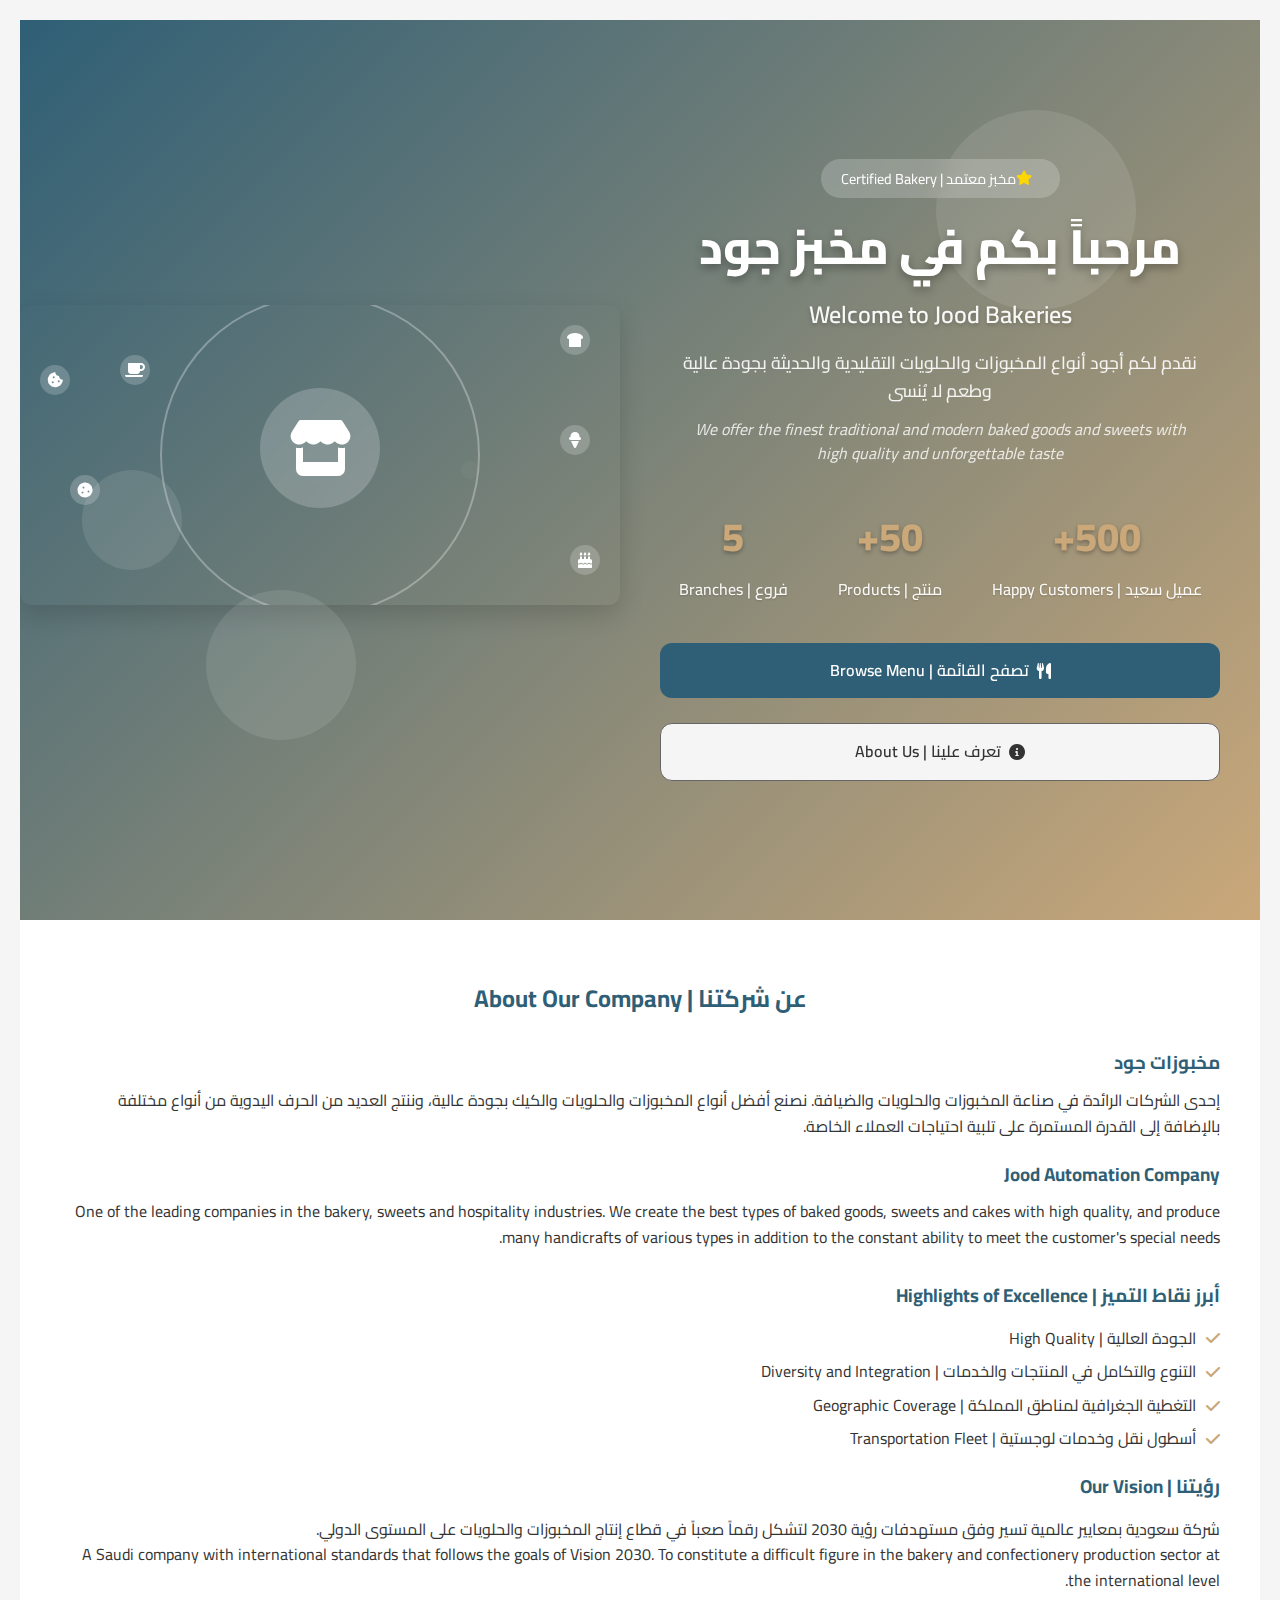
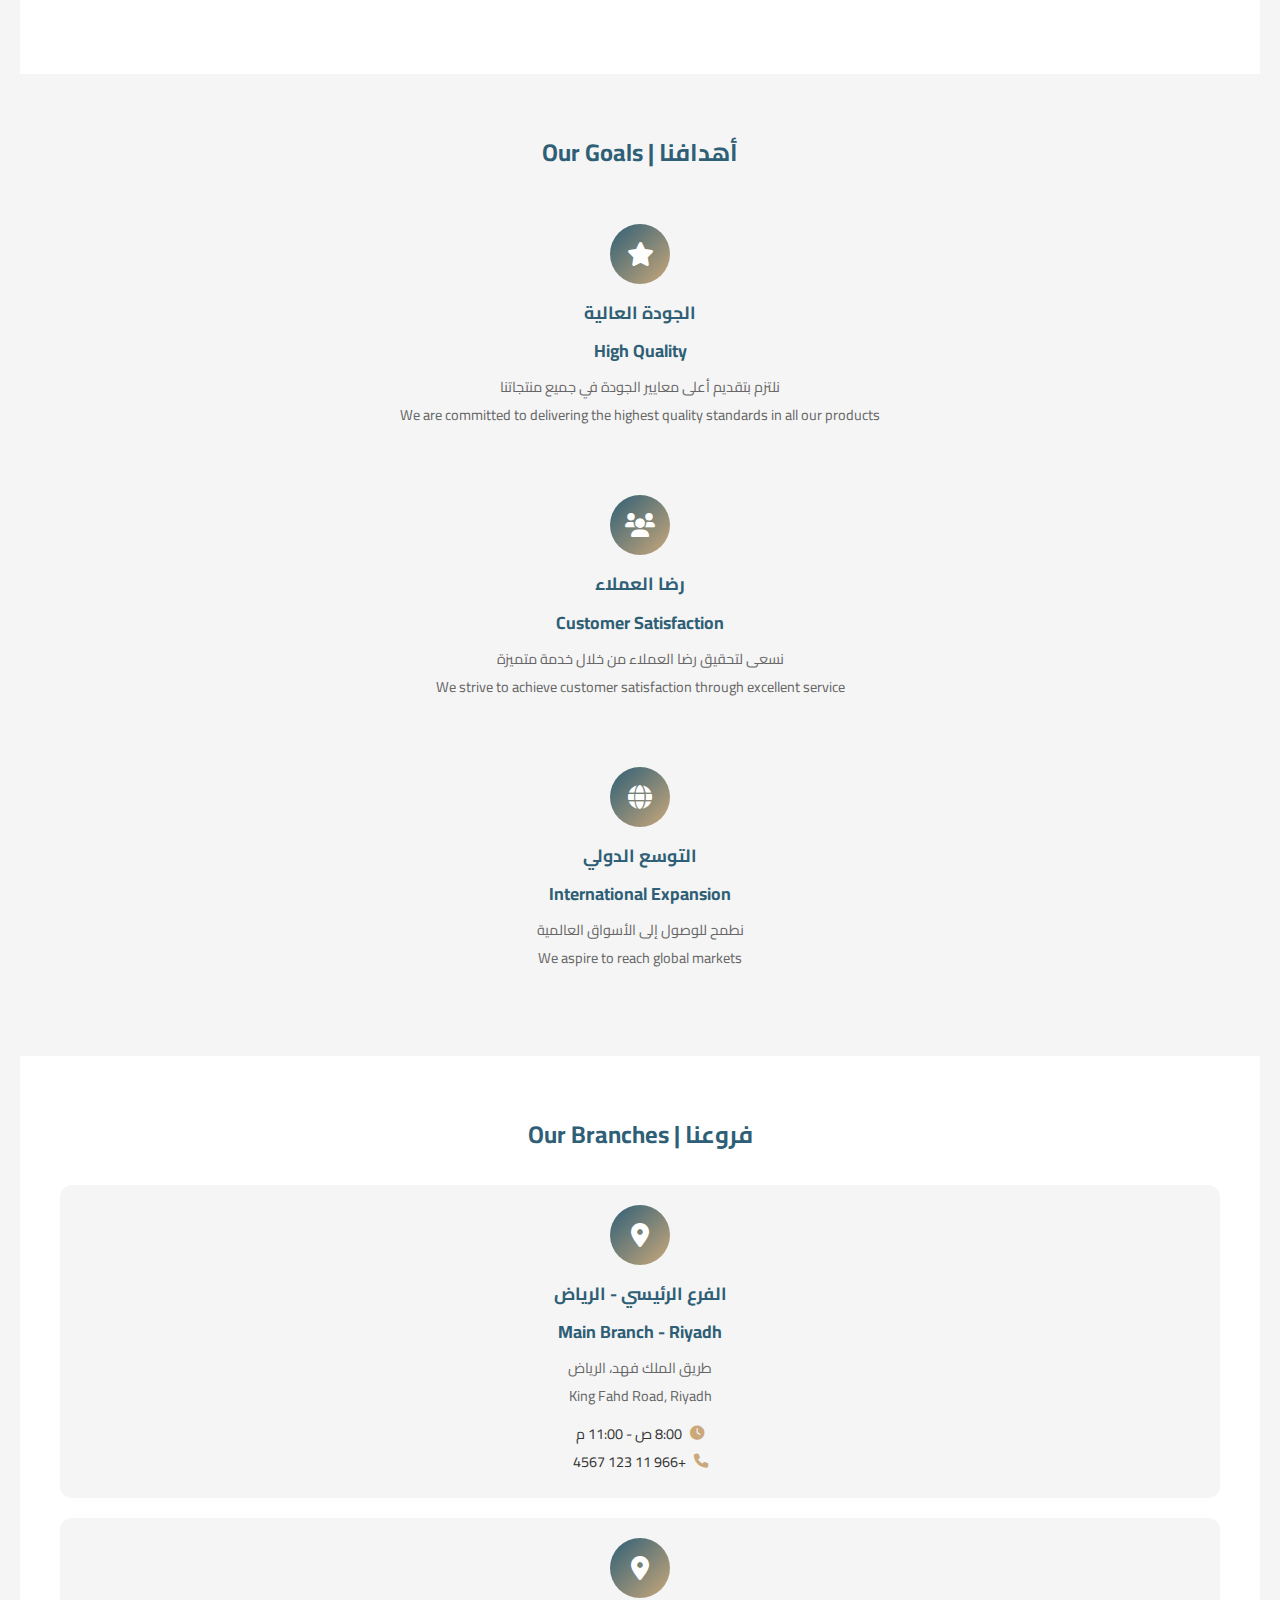
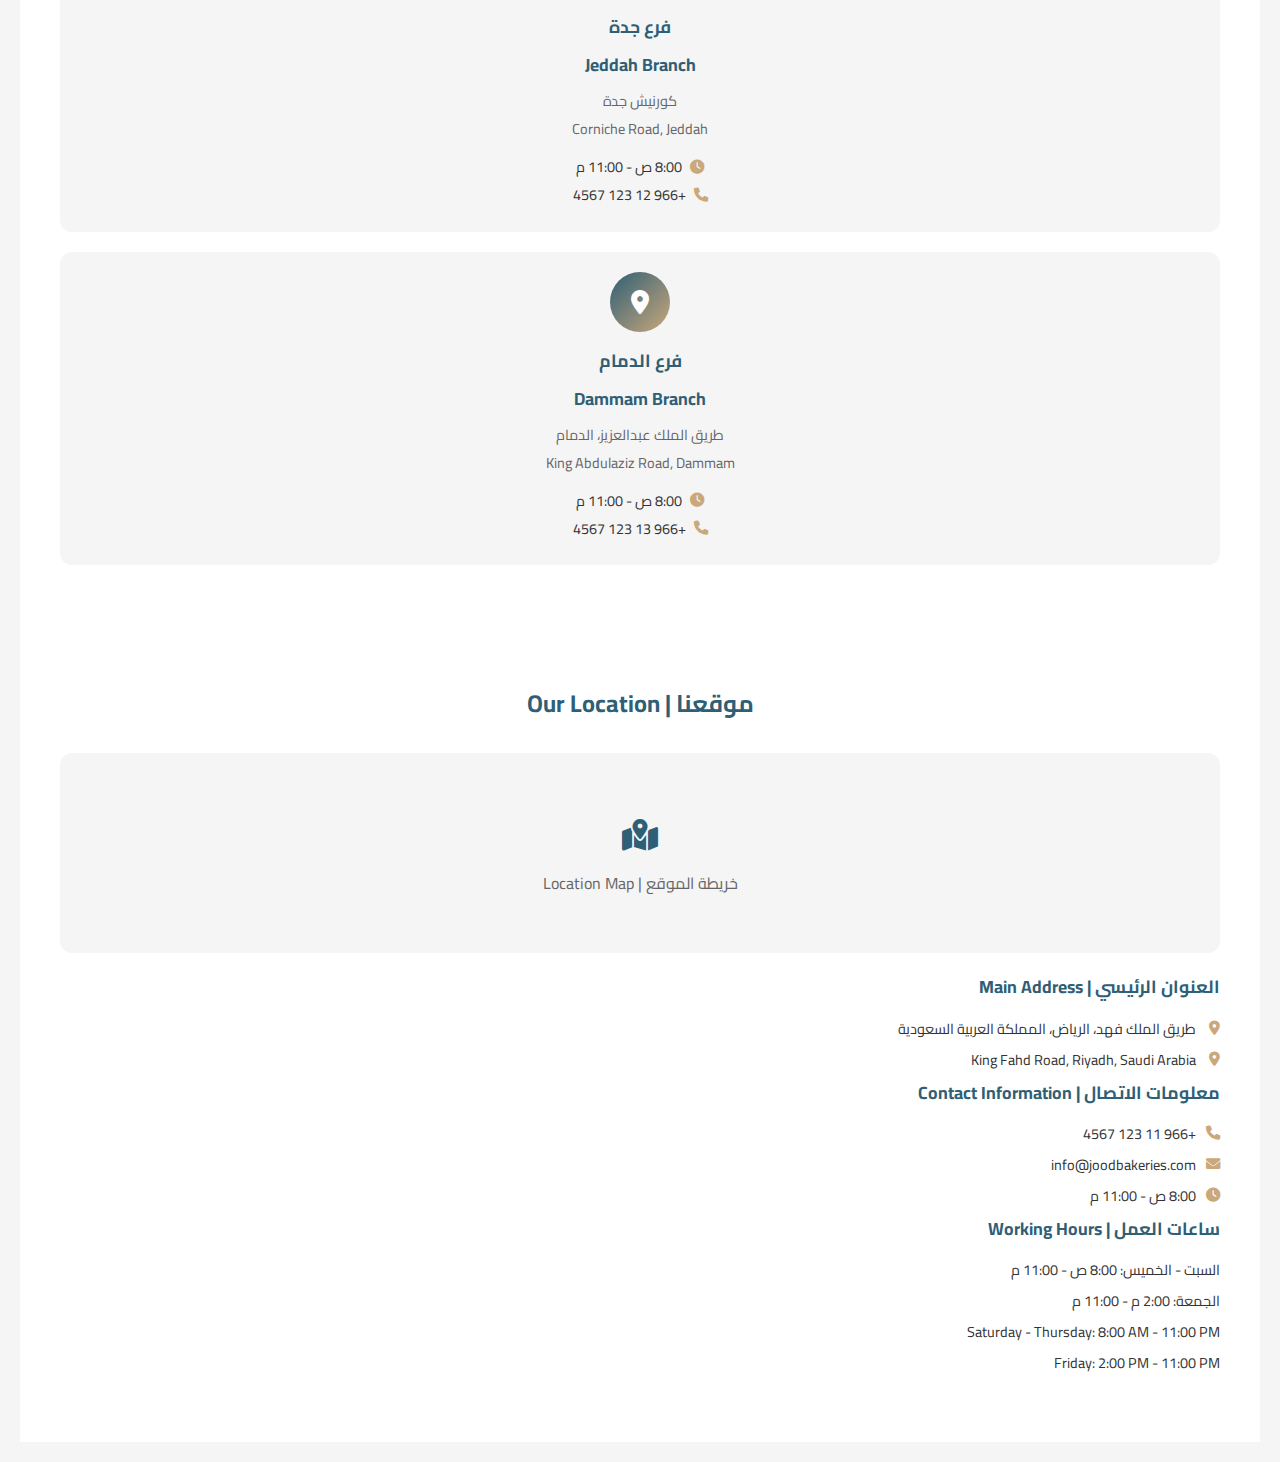
<file: index.html>
<!DOCTYPE html>
<html lang="ar" dir="rtl">
<head>
    <meta charset="UTF-8">
    <meta name="viewport" content="width=device-width, initial-scale=1.0">
    <title>مخبز جود | Jood Bakeries</title>
    <link rel="stylesheet" href="styles.css">
    <link href="https://fonts.googleapis.com/css2?family=Cairo:wght@300;400;500;600;700&family=Poppins:wght@300;400;500;600;700&display=swap" rel="stylesheet">
    <link rel="stylesheet" href="https://cdnjs.cloudflare.com/ajax/libs/font-awesome/6.0.0/css/all.min.css">
</head>
<body>

    <!-- Main Content Area -->
    <div class="main-content no-sidebar">
    <section id="home" class="hero">
        <div class="hero-background">
            <div class="bg-shape shape-1"></div>
            <div class="bg-shape shape-2"></div>
            <div class="bg-shape shape-3"></div>
        </div>
        <div class="hero-content">
            <div class="hero-badge animate-fade-in">
                <i class="fas fa-star"></i>
                <span>مخبز معتمد | Certified Bakery</span>
            </div>
            <h1 class="hero-title animate-fade-in">مرحباً بكم في مخبز جود</h1>
            <h2 class="hero-subtitle animate-fade-in-delay">Welcome to Jood Bakeries</h2>
            <p class="hero-description animate-fade-in-delay-2">نقدم لكم أجود أنواع المخبوزات والحلويات التقليدية والحديثة بجودة عالية وطعم لا يُنسى</p>
            <p class="hero-description-en animate-fade-in-delay-3">We offer the finest traditional and modern baked goods and sweets with high quality and unforgettable taste</p>
            <div class="hero-stats animate-fade-in-delay-4">
                <div class="stat-item">
                    <div class="stat-number">500+</div>
                    <div class="stat-label">عميل سعيد | Happy Customers</div>
                </div>
                <div class="stat-item">
                    <div class="stat-number">50+</div>
                    <div class="stat-label">منتج | Products</div>
                </div>
                <div class="stat-item">
                    <div class="stat-number">5</div>
                    <div class="stat-label">فروع | Branches</div>
                </div>
            </div>
            <div class="hero-buttons animate-fade-in-delay-4">
                <a href="menu.html" class="btn btn-primary">
                    <i class="fas fa-utensils"></i>
                    <span>تصفح القائمة | Browse Menu</span>
                </a>
                <a href="#about" class="btn btn-secondary">
                    <i class="fas fa-info-circle"></i>
                    <span>تعرف علينا | About Us</span>
                </a>
            </div>
        </div>
        <div class="hero-image">
            <div class="hero-visual animate-float">
                <div class="store-icon">
                    <i class="fas fa-store"></i>
                </div>
                <div class="store-ring"></div>
            </div>
            <div class="floating-elements">
                <div class="float-item item-1 animate-bounce"><i class="fas fa-bread-slice"></i></div>
                <div class="float-item item-2 animate-bounce-delay"><i class="fas fa-cookie-bite"></i></div>
                <div class="float-item item-3 animate-bounce-delay-2"><i class="fas fa-birthday-cake"></i></div>
                <div class="float-item item-4 animate-bounce-delay-3"><i class="fas fa-cookie"></i></div>
                <div class="float-item item-5 animate-bounce-delay-4"><i class="fas fa-coffee"></i></div>
                <div class="float-item item-6 animate-bounce-delay-5"><i class="fas fa-ice-cream"></i></div>
            </div>
        </div>
    </section>


    <!-- About Section -->
    <section id="about" class="about-section show">
        <div class="about-content">
            <h2>عن شركتنا | About Our Company</h2>
            <div class="about-text">
                <div class="arabic-text">
                    <h3>مخبوزات جود </h3>
                    <p>إحدى الشركات الرائدة في صناعة المخبوزات والحلويات والضيافة. نصنع أفضل أنواع المخبوزات والحلويات والكيك بجودة عالية، وننتج العديد من الحرف اليدوية من أنواع مختلفة بالإضافة إلى القدرة المستمرة على تلبية احتياجات العملاء الخاصة.</p>
                </div>
                <div class="english-text">
                    <h3>Jood Automation Company</h3>
                    <p>One of the leading companies in the bakery, sweets and hospitality industries. We create the best types of baked goods, sweets and cakes with high quality, and produce many handicrafts of various types in addition to the constant ability to meet the customer's special needs.</p>
                </div>
            </div>
            
            <div class="excellence-section">
                <h3>أبرز نقاط التميز | Highlights of Excellence</h3>
                <ul>
                    <li><i class="fas fa-check"></i> الجودة العالية | High Quality</li>
                    <li><i class="fas fa-check"></i> التنوع والتكامل في المنتجات والخدمات | Diversity and Integration</li>
                    <li><i class="fas fa-check"></i> التغطية الجغرافية لمناطق المملكة | Geographic Coverage</li>
                    <li><i class="fas fa-check"></i> أسطول نقل وخدمات لوجستية | Transportation Fleet</li>
                </ul>
            </div>

            <div class="vision-section">
                <h3>رؤيتنا | Our Vision</h3>
                <p>شركة سعودية بمعايير عالمية تسير وفق مستهدفات رؤية 2030 لتشكل رقماً صعباً في قطاع إنتاج المخبوزات والحلويات على المستوى الدولي.</p>
                <p>A Saudi company with international standards that follows the goals of Vision 2030. To constitute a difficult figure in the bakery and confectionery production sector at the international level.</p>
            </div>
        </div>
    </section>

    <!-- Goals Section -->
    <section id="goals" class="goals-section show">
        <div class="goals-content">
            <h2>أهدافنا | Our Goals</h2>
            <div class="goals-grid">
                <div class="goal-card">
                    <div class="goal-icon">
                        <i class="fas fa-star"></i>
                    </div>
                    <h3>الجودة العالية</h3>
                    <h3>High Quality</h3>
                    <p>نلتزم بتقديم أعلى معايير الجودة في جميع منتجاتنا</p>
                    <p>We are committed to delivering the highest quality standards in all our products</p>
                </div>
                
                <div class="goal-card">
                    <div class="goal-icon">
                        <i class="fas fa-users"></i>
                    </div>
                    <h3>رضا العملاء</h3>
                    <h3>Customer Satisfaction</h3>
                    <p>نسعى لتحقيق رضا العملاء من خلال خدمة متميزة</p>
                    <p>We strive to achieve customer satisfaction through excellent service</p>
                </div>
                
                <div class="goal-card">
                    <div class="goal-icon">
                        <i class="fas fa-globe"></i>
                    </div>
                    <h3>التوسع الدولي</h3>
                    <h3>International Expansion</h3>
                    <p>نطمح للوصول إلى الأسواق العالمية</p>
                    <p>We aspire to reach global markets</p>
                </div>
            </div>
        </div>
    </section>

    <!-- Branches Section -->
    <section id="branches" class="branches-section show">
        <div class="branches-content">
            <h2>فروعنا | Our Branches</h2>
            <div class="branches-grid">
                <div class="branch-card">
                    <div class="branch-icon">
                        <i class="fas fa-map-marker-alt"></i>
                    </div>
                    <h3>الفرع الرئيسي - الرياض</h3>
                    <h3>Main Branch - Riyadh</h3>
                    <p>طريق الملك فهد، الرياض</p>
                    <p>King Fahd Road, Riyadh</p>
                    <div class="branch-info">
                        <p><i class="fas fa-clock"></i> 8:00 ص - 11:00 م</p>
                        <p><i class="fas fa-phone"></i> +966 11 123 4567</p>
                    </div>
                </div>
                
                <div class="branch-card">
                    <div class="branch-icon">
                        <i class="fas fa-map-marker-alt"></i>
                    </div>
                    <h3>فرع جدة</h3>
                    <h3>Jeddah Branch</h3>
                    <p>كورنيش جدة</p>
                    <p>Corniche Road, Jeddah</p>
                    <div class="branch-info">
                        <p><i class="fas fa-clock"></i> 8:00 ص - 11:00 م</p>
                        <p><i class="fas fa-phone"></i> +966 12 123 4567</p>
                    </div>
                </div>
                
                <div class="branch-card">
                    <div class="branch-icon">
                        <i class="fas fa-map-marker-alt"></i>
                    </div>
                    <h3>فرع الدمام</h3>
                    <h3>Dammam Branch</h3>
                    <p>طريق الملك عبدالعزيز، الدمام</p>
                    <p>King Abdulaziz Road, Dammam</p>
                    <div class="branch-info">
                        <p><i class="fas fa-clock"></i> 8:00 ص - 11:00 م</p>
                        <p><i class="fas fa-phone"></i> +966 13 123 4567</p>
                    </div>
                </div>
            </div>
        </div>
    </section>

    <!-- Location Section -->
    <section id="location" class="location-section show">
        <div class="location-content">
            <h2>موقعنا | Our Location</h2>
            <div class="location-info">
                <div class="location-map">
                    <div class="map-placeholder">
                        <i class="fas fa-map-marked-alt"></i>
                        <p>خريطة الموقع | Location Map</p>
                    </div>
                </div>
                <div class="location-details">
                    <h3>العنوان الرئيسي | Main Address</h3>
                    <p><i class="fas fa-map-marker-alt"></i> طريق الملك فهد، الرياض، المملكة العربية السعودية</p>
                    <p><i class="fas fa-map-marker-alt"></i> King Fahd Road, Riyadh, Saudi Arabia</p>
                    
                    <h3>معلومات الاتصال | Contact Information</h3>
                    <p><i class="fas fa-phone"></i> +966 11 123 4567</p>
                    <p><i class="fas fa-envelope"></i> info@joodbakeries.com</p>
                    <p><i class="fas fa-clock"></i> 8:00 ص - 11:00 م</p>
                    
                    <h3>ساعات العمل | Working Hours</h3>
                    <p>السبت - الخميس: 8:00 ص - 11:00 م</p>
                    <p>الجمعة: 2:00 م - 11:00 م</p>
                    <p>Saturday - Thursday: 8:00 AM - 11:00 PM</p>
                    <p>Friday: 2:00 PM - 11:00 PM</p>
                </div>
            </div>
        </div>
    </section>

    </div> <!-- End main-content -->
</file>
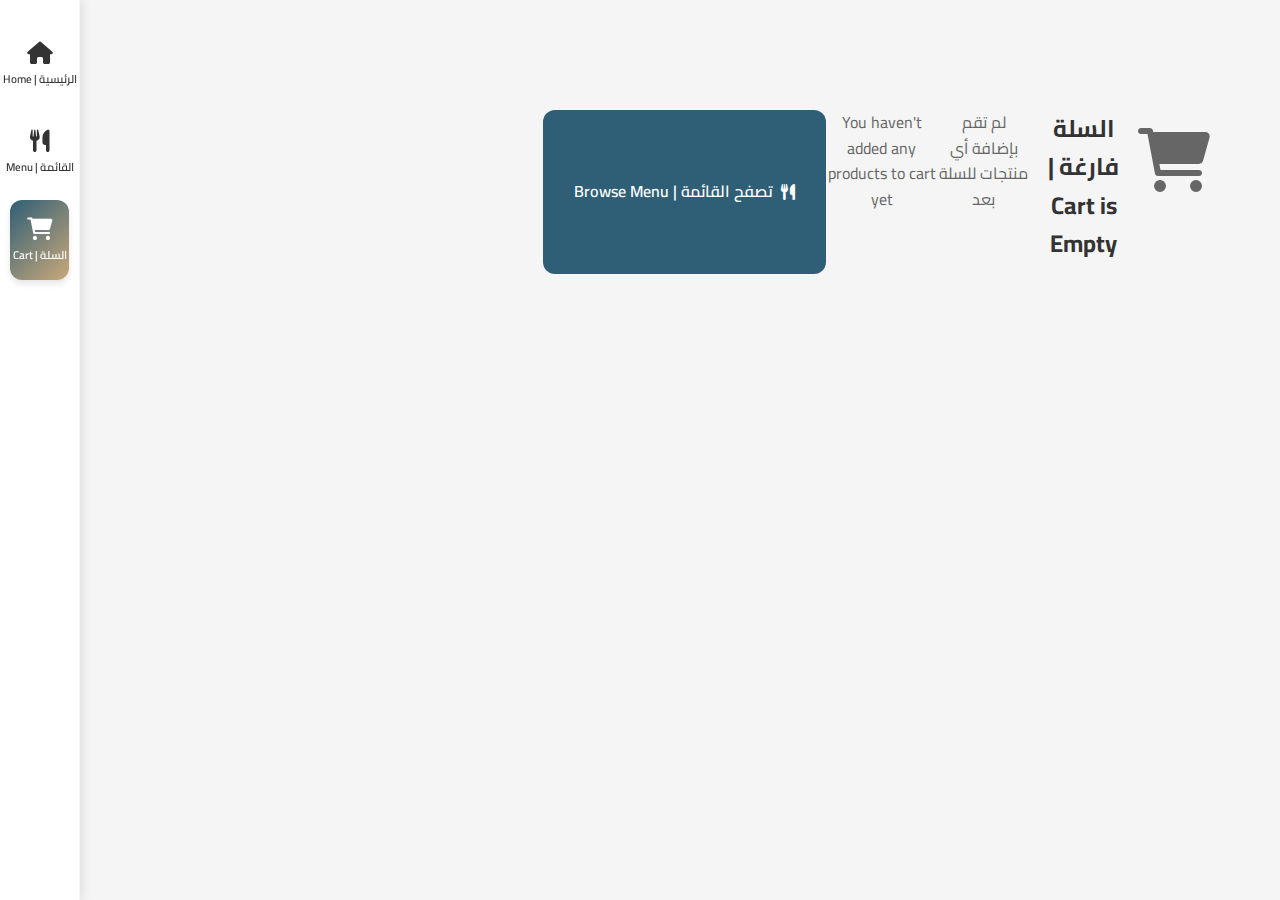
<file: cart.html>
<!DOCTYPE html>
<html lang="ar" dir="rtl">
<head>
    <meta charset="UTF-8">
    <meta name="viewport" content="width=device-width, initial-scale=1.0">
    <title>السلة | Cart - مخبز جود</title>
    <link rel="stylesheet" href="styles.css">
    <link href="https://fonts.googleapis.com/css2?family=Cairo:wght@300;400;500;600;700&family=Poppins:wght@300;400;500;600;700&display=swap" rel="stylesheet">
    <link rel="stylesheet" href="https://cdnjs.cloudflare.com/ajax/libs/font-awesome/6.0.0/css/all.min.css">
</head>
<body>
    <!-- Left Sidebar Navigation -->
    <nav class="left-sidebar">
        <div class="sidebar-content">
            <a href="index.html" class="sidebar-link">
                <i class="fas fa-home"></i>
                <span>الرئيسية | Home</span>
            </a>
            <a href="menu.html" class="sidebar-link">
                <i class="fas fa-utensils"></i>
                <span>القائمة | Menu</span>
            </a>
            <a href="cart.html" class="sidebar-link active">
                <i class="fas fa-shopping-cart"></i>
                <span>السلة | Cart</span>
            </a>
        </div>
    </nav>

    <!-- Main Content Area -->
    <div class="main-content">


    <!-- Main Content -->
    <main class="cart-main">
        <div class="container">
            <!-- Empty Cart State -->
            <div id="empty-cart" class="empty-cart">
                <div class="empty-icon">
                    <i class="fas fa-shopping-cart"></i>
                </div>
                <h2>السلة فارغة | Cart is Empty</h2>
                <p>لم تقم بإضافة أي منتجات للسلة بعد</p>
                <p>You haven't added any products to cart yet</p>
                <a href="menu.html" class="btn btn-primary">
                    <i class="fas fa-utensils"></i>
                    <span>تصفح القائمة | Browse Menu</span>
                </a>
            </div>

            <!-- Cart Items -->
            <div id="cart-items" class="cart-items">
                <!-- Cart items will be loaded here -->
            </div>

            <!-- Cart Summary -->
            <div id="cart-summary" class="cart-summary">
                <div class="summary-row">
                    <span>المجموع الفرعي | Subtotal:</span>
                    <span id="subtotal">0 SAR</span>
                </div>
                <div class="summary-row">
                    <span>رسوم التوصيل | Delivery Fee:</span>
                    <span id="delivery-fee">15 SAR</span>
                </div>
                <div class="summary-row total-row">
                    <span>المجموع الكلي | Total:</span>
                    <span id="total">0 SAR</span>
                </div>
            </div>

            <!-- Checkout Button -->
            <div class="checkout-section">
                <a href="order.html" class="btn btn-checkout">
                    <i class="fas fa-credit-card"></i>
                    <span>إتمام الطلب | Proceed to Checkout</span>
                </a>
            </div>
        </div>
    </main>


    </div> <!-- End main-content -->


    <script src="script.js"></script>
</body>
</html>
</file>
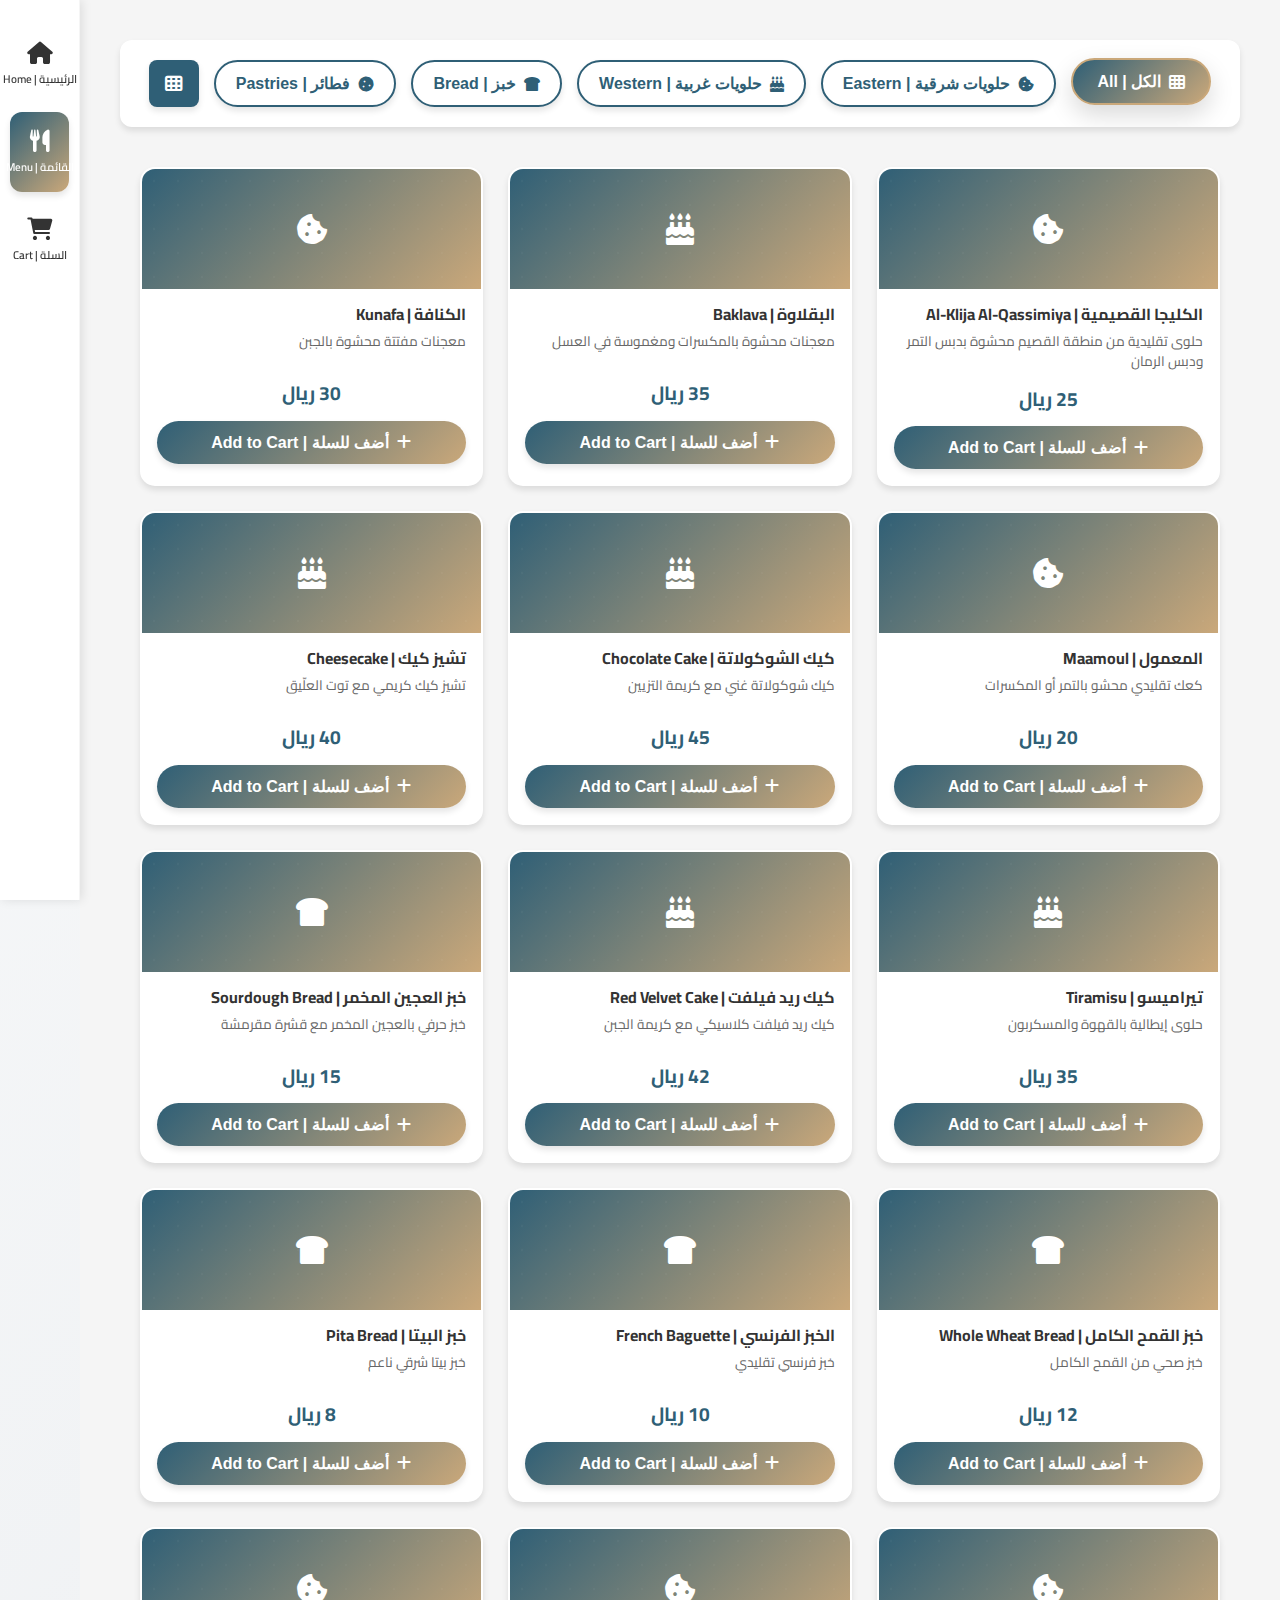
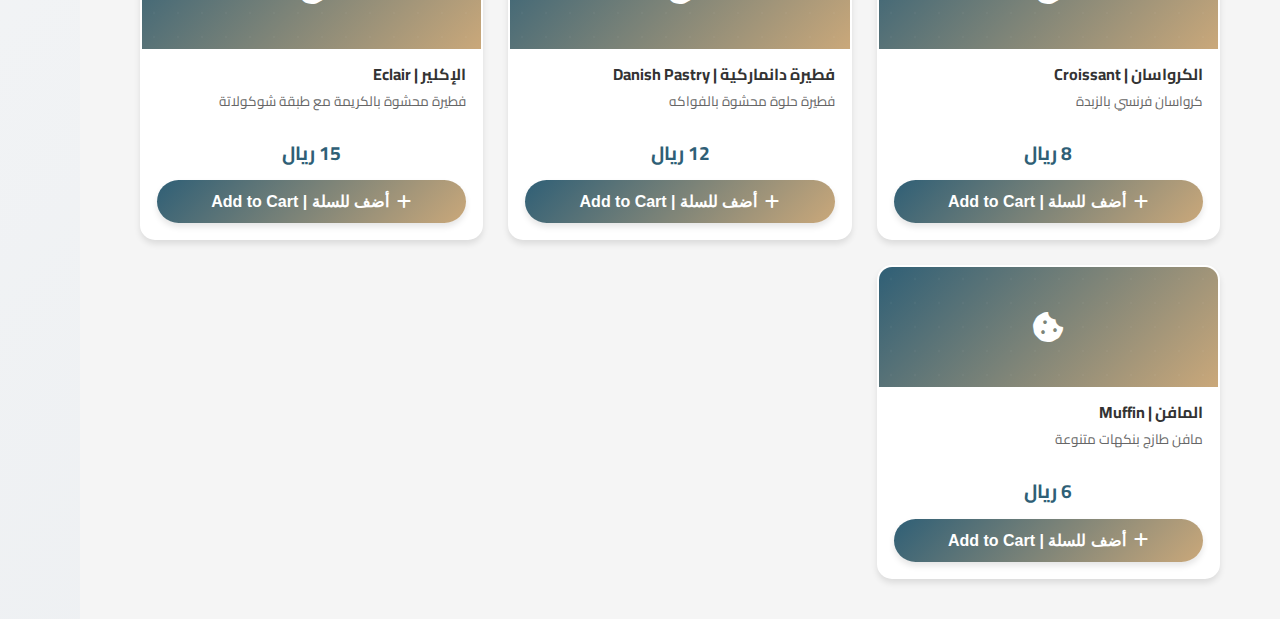
<file: menu.html>
<!DOCTYPE html>
<html lang="ar" dir="rtl">
<head>
    <meta charset="UTF-8">
    <meta name="viewport" content="width=device-width, initial-scale=1.0">
    <title>القائمة | Menu - مخبز جود</title>
    <link rel="stylesheet" href="styles.css">
    <link href="https://fonts.googleapis.com/css2?family=Cairo:wght@300;400;500;600;700&family=Poppins:wght@300;400;500;600;700&display=swap" rel="stylesheet">
    <link rel="stylesheet" href="https://cdnjs.cloudflare.com/ajax/libs/font-awesome/6.0.0/css/all.min.css">
</head>
<body>
    <!-- Left Sidebar Navigation -->
    <nav class="left-sidebar">
        <div class="sidebar-content">
            <a href="index.html" class="sidebar-link">
                <i class="fas fa-home"></i>
                <span>الرئيسية | Home</span>
            </a>
            <a href="menu.html" class="sidebar-link active">
                <i class="fas fa-utensils"></i>
                <span>القائمة | Menu</span>
            </a>
            <a href="cart.html" class="sidebar-link">
                <i class="fas fa-shopping-cart"></i>
                <span>السلة | Cart</span>
            </a>
        </div>
    </nav>

    <!-- Main Content Area -->
    <div class="main-content">


    <!-- Main Content -->
    <main class="menu-main">
        <!-- Category Filters -->
        <div class="category-filters">
            <button class="filter-btn active" data-category="all">
                <i class="fas fa-th"></i>
                <span>الكل | All</span>
            </button>
            <button class="filter-btn" data-category="eastern-sweets">
                <i class="fas fa-cookie-bite"></i>
                <span>حلويات شرقية | Eastern</span>
            </button>
            <button class="filter-btn" data-category="western-sweets">
                <i class="fas fa-birthday-cake"></i>
                <span>حلويات غربية | Western</span>
            </button>
            <button class="filter-btn" data-category="bread">
                <i class="fas fa-bread-slice"></i>
                <span>خبز | Bread</span>
            </button>
            <button class="filter-btn" data-category="pastries">
                <i class="fas fa-cookie"></i>
                <span>فطائر | Pastries</span>
            </button>
            
            <!-- View Toggle Button -->
            <button class="view-toggle-btn" id="view-toggle">
                <i class="fas fa-th" id="view-icon"></i>
            </button>
        </div>

        <!-- Products Grid -->
        <div class="products-grid" id="products-grid">
            <!-- Products will be loaded here -->
        </div>
    </main>




    </div> <!-- End main-content -->


    <script src="script.js"></script>
</body>
</html>
</file>
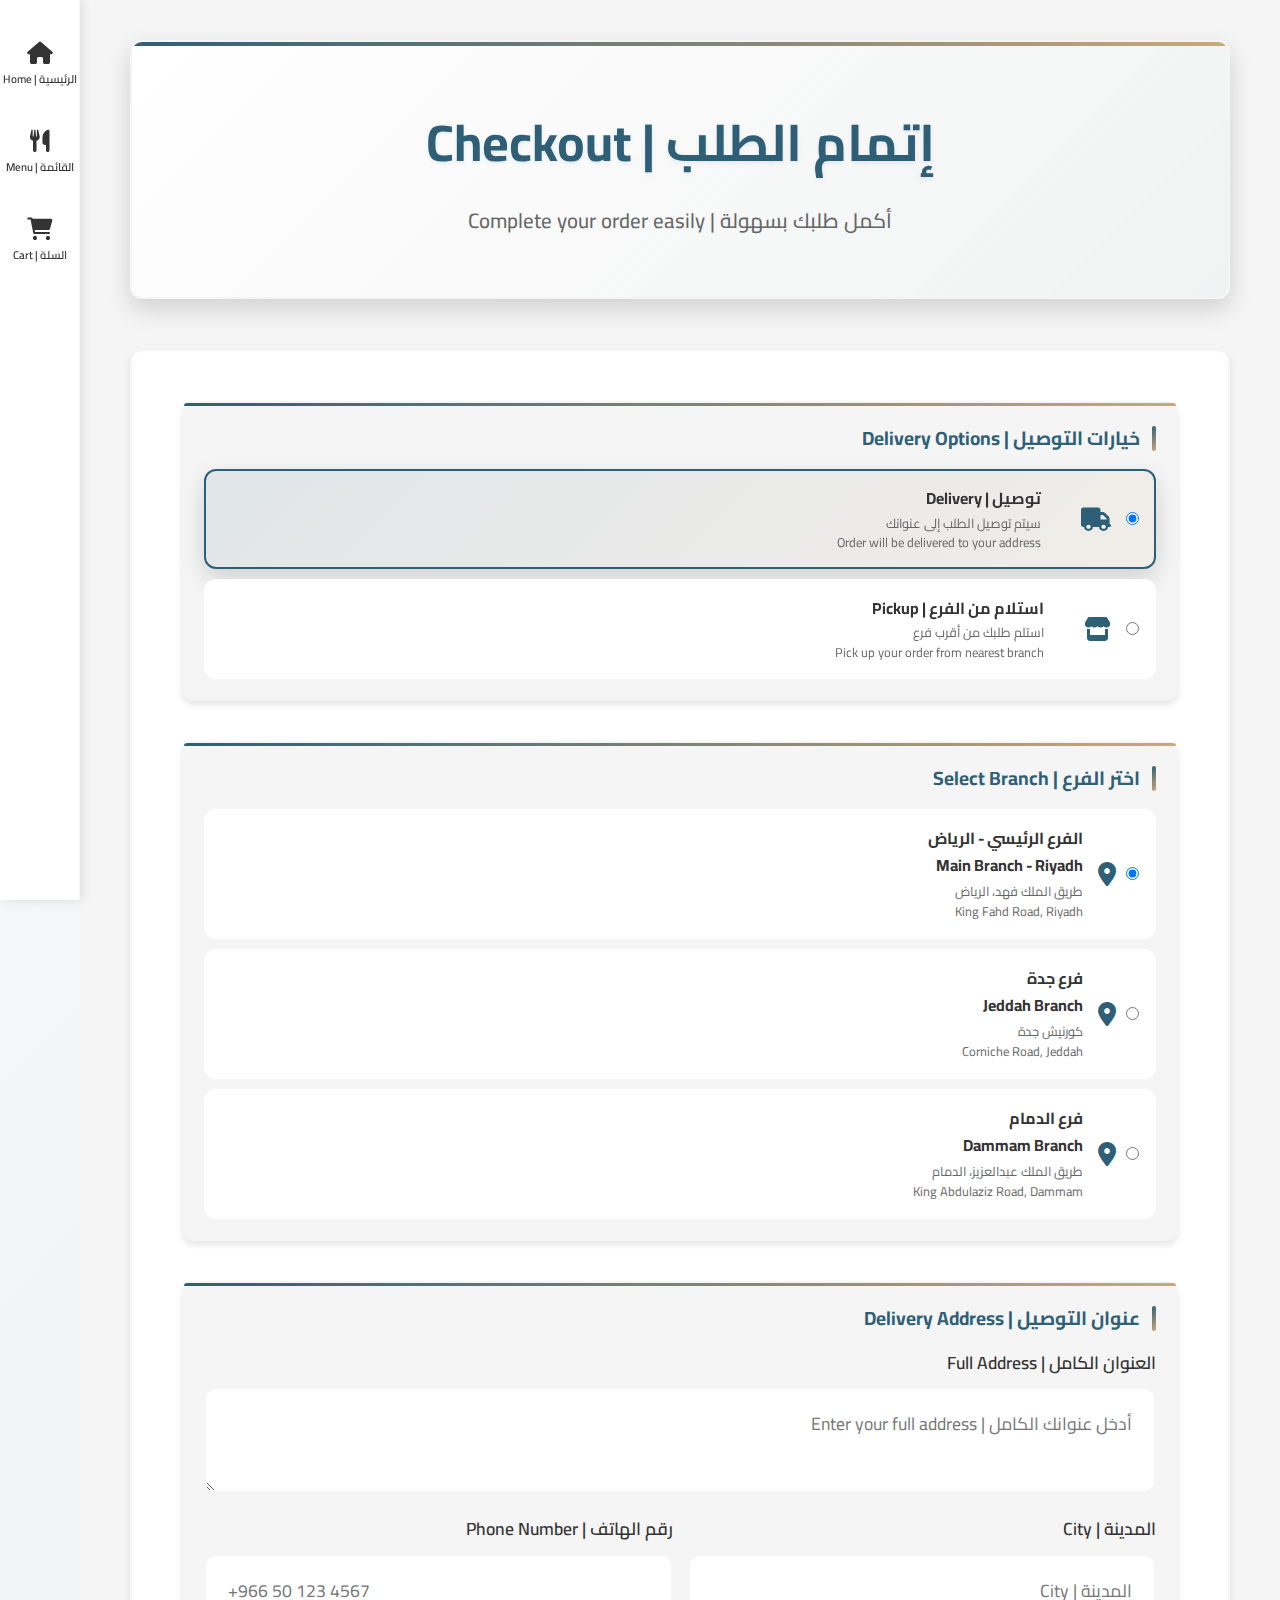
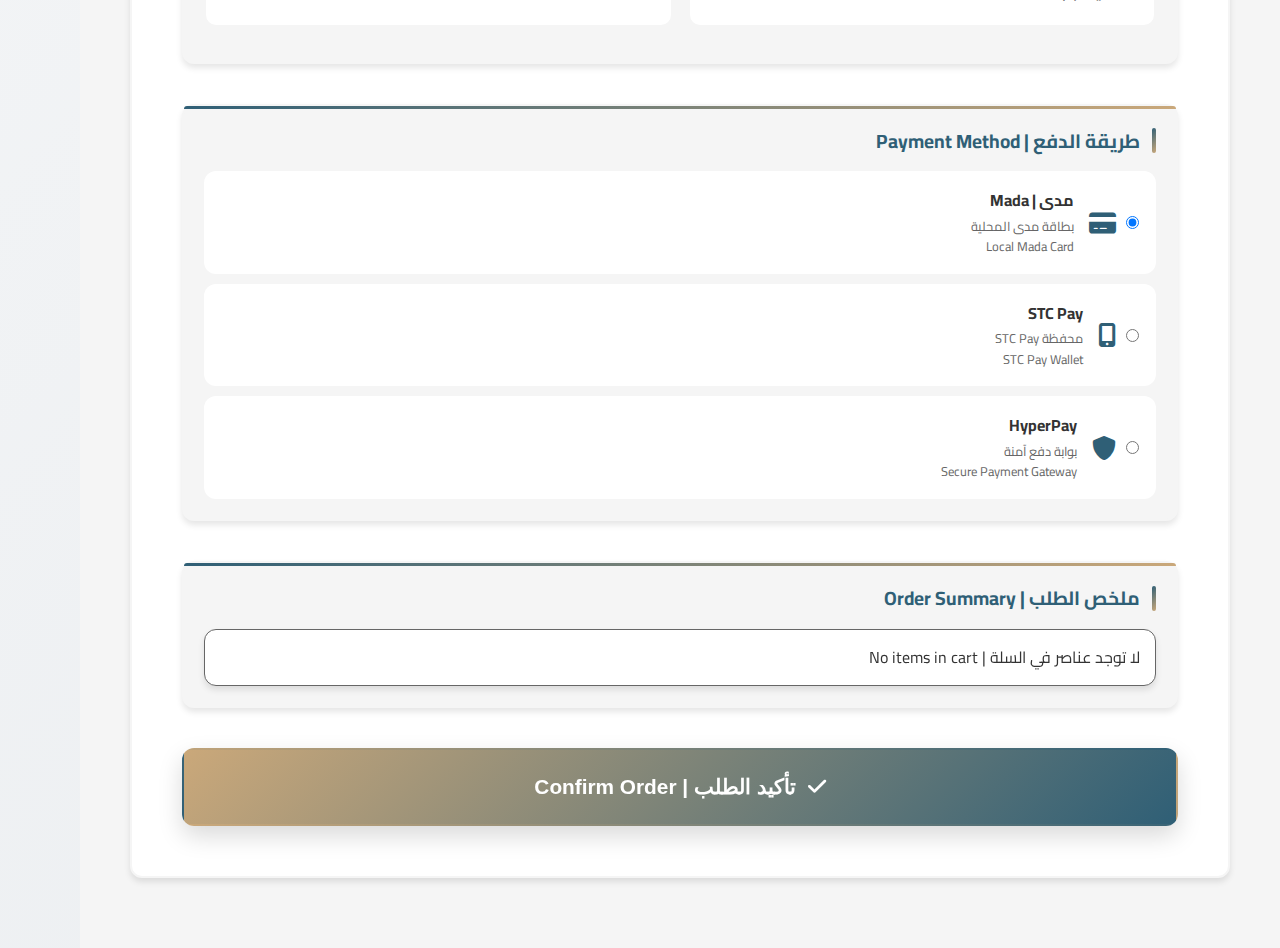
<file: order.html>
<!DOCTYPE html>
<html lang="ar" dir="rtl">
<head>
    <meta charset="UTF-8">
    <meta name="viewport" content="width=device-width, initial-scale=1.0">
    <title>إتمام الطلب | Checkout - مخبز جود</title>
    <link rel="stylesheet" href="styles.css">
    <link href="https://fonts.googleapis.com/css2?family=Cairo:wght@300;400;500;600;700&family=Poppins:wght@300;400;500;600;700&display=swap" rel="stylesheet">
    <link rel="stylesheet" href="https://cdnjs.cloudflare.com/ajax/libs/font-awesome/6.0.0/css/all.min.css">
</head>
<body>
    <!-- Left Sidebar Navigation -->
    <nav class="left-sidebar">
        <div class="sidebar-content">
            <a href="index.html" class="sidebar-link">
                <i class="fas fa-home"></i>
                <span>الرئيسية | Home</span>
            </a>
            <a href="menu.html" class="sidebar-link">
                <i class="fas fa-utensils"></i>
                <span>القائمة | Menu</span>
            </a>
            <a href="cart.html" class="sidebar-link">
                <i class="fas fa-shopping-cart"></i>
                <span>السلة | Cart</span>
            </a>
        </div>
    </nav>

    <!-- Main Content Area -->
    <div class="main-content">


    <!-- Main Content -->
    <main class="order-main">
        <div class="order-container">
            <div class="order-header">
                <h1>إتمام الطلب | Checkout</h1>
                <p>أكمل طلبك بسهولة | Complete your order easily</p>
            </div>
            
            <div class="order-content">
                <!-- Order Form -->
                <form id="order-form" class="order-form">
                    <!-- Delivery Options -->
                    <div class="form-section">
                        <h2>خيارات التوصيل | Delivery Options</h2>
                        <div class="delivery-options">
                            <label class="delivery-option">
                                <input type="radio" name="delivery-type" value="delivery" checked>
                                <div class="option-content">
                                    <i class="fas fa-truck"></i>
                                    <div>
                                        <h3>توصيل | Delivery</h3>
                                        <p>سيتم توصيل الطلب إلى عنوانك</p>
                                        <p>Order will be delivered to your address</p>
                                    </div>
                                </div>
                            </label>
                            
                            <label class="delivery-option">
                                <input type="radio" name="delivery-type" value="pickup">
                                <div class="option-content">
                                    <i class="fas fa-store"></i>
                                    <div>
                                        <h3>استلام من الفرع | Pickup</h3>
                                        <p>استلم طلبك من أقرب فرع</p>
                                        <p>Pick up your order from nearest branch</p>
                                    </div>
                                </div>
                            </label>
                        </div>
                    </div>

            <!-- Branch Selection -->
            <div class="form-section">
                <h2>اختر الفرع | Select Branch</h2>
                <div class="branch-selection">
                    <label class="branch-option">
                        <input type="radio" name="branch" value="riyadh" checked>
                        <div class="branch-content">
                            <i class="fas fa-map-marker-alt"></i>
                            <div>
                                <h3>الفرع الرئيسي - الرياض</h3>
                                <h3>Main Branch - Riyadh</h3>
                                <p>طريق الملك فهد، الرياض</p>
                                <p>King Fahd Road, Riyadh</p>
                            </div>
                        </div>
                    </label>
                    
                    <label class="branch-option">
                        <input type="radio" name="branch" value="jeddah">
                        <div class="branch-content">
                            <i class="fas fa-map-marker-alt"></i>
                            <div>
                                <h3>فرع جدة</h3>
                                <h3>Jeddah Branch</h3>
                                <p>كورنيش جدة</p>
                                <p>Corniche Road, Jeddah</p>
                            </div>
                        </div>
                    </label>
                    
                    <label class="branch-option">
                        <input type="radio" name="branch" value="dammam">
                        <div class="branch-content">
                            <i class="fas fa-map-marker-alt"></i>
                            <div>
                                <h3>فرع الدمام</h3>
                                <h3>Dammam Branch</h3>
                                <p>طريق الملك عبدالعزيز، الدمام</p>
                                <p>King Abdulaziz Road, Dammam</p>
                            </div>
                        </div>
                    </label>
                </div>
            </div>

            <!-- Delivery Address -->
            <div class="form-section" id="address-section">
                <h2>عنوان التوصيل | Delivery Address</h2>
                <div class="form-group">
                    <label for="address">العنوان الكامل | Full Address</label>
                    <textarea id="address" name="address" placeholder="أدخل عنوانك الكامل | Enter your full address" required></textarea>
                </div>
                <div class="form-row">
                    <div class="form-group">
                        <label for="city">المدينة | City</label>
                        <input type="text" id="city" name="city" placeholder="المدينة | City" required>
                    </div>
                    <div class="form-group">
                        <label for="phone">رقم الهاتف | Phone Number</label>
                        <input type="tel" id="phone" name="phone" placeholder="+966 50 123 4567" required>
                    </div>
                </div>
            </div>

            <!-- Payment Method -->
            <div class="form-section">
                <h2>طريقة الدفع | Payment Method</h2>
                <div class="payment-methods">
                    <label class="payment-option">
                        <input type="radio" name="payment" value="mada" checked>
                        <div class="payment-content">
                            <i class="fas fa-credit-card"></i>
                            <div>
                                <h3>مدى | Mada</h3>
                                <p>بطاقة مدى المحلية</p>
                                <p>Local Mada Card</p>
                            </div>
                        </div>
                    </label>
                    
                    <label class="payment-option">
                        <input type="radio" name="payment" value="stc-pay">
                        <div class="payment-content">
                            <i class="fas fa-mobile-alt"></i>
                            <div>
                                <h3>STC Pay</h3>
                                <p>محفظة STC Pay</p>
                                <p>STC Pay Wallet</p>
                            </div>
                        </div>
                    </label>
                    
                    <label class="payment-option">
                        <input type="radio" name="payment" value="hyperpay">
                        <div class="payment-content">
                            <i class="fas fa-shield-alt"></i>
                            <div>
                                <h3>HyperPay</h3>
                                <p>بوابة دفع آمنة</p>
                                <p>Secure Payment Gateway</p>
                            </div>
                        </div>
                    </label>
                </div>
            </div>

            <!-- Order Summary -->
            <div class="form-section">
                <h2>ملخص الطلب | Order Summary</h2>
                <div id="order-summary" class="order-summary">
                    <!-- Order items will be loaded here -->
                </div>
            </div>

            <!-- Submit Button -->
            <div class="submit-section">
                <button type="submit" class="btn btn-submit">
                    <i class="fas fa-check"></i>
                    <span>تأكيد الطلب | Confirm Order</span>
                </button>
            </div>
                </form>
            </div>
        </div>
    </main>

    <!-- Success Modal -->
    <div id="success-modal" class="success-modal">
        <div class="modal-content">
            <div class="success-icon">
                <i class="fas fa-check-circle"></i>
            </div>
            <h2>تم تأكيد الطلب! | Order Confirmed!</h2>
            <p>شكراً لك! سيتم إعداد طلبك قريباً</p>
            <p>Thank you! Your order will be prepared soon</p>
            <div class="success-actions">
                <a href="index.html" class="btn btn-primary">العودة للرئيسية | Back to Home</a>
                <a href="menu.html" class="btn btn-secondary">طلب جديد | New Order</a>
            </div>
        </div>
    </div>


    </div> <!-- End main-content -->


    <script src="script.js"></script>
</body>
</html>
</file>
<file: styles.css>
/* Reset and Base Styles */
* {
    margin: 0;
    padding: 0;
    box-sizing: border-box;
}

:root {
    --primary-color: #2f5f76;
    --secondary-color: #caa87a;
    --text-dark: #333;
    --text-light: #666;
    --white: #ffffff;
    --light-gray: #f5f5f5;
    --gradient-primary: linear-gradient(135deg, #2f5f76, #caa87a);
    --gradient-secondary: linear-gradient(135deg, #caa87a, #2f5f76);
    --shadow: 0 4px 6px rgba(0, 0, 0, 0.1);
    --shadow-lg: 0 10px 25px rgba(0, 0, 0, 0.15);
    --border-radius: 12px;
    --transition: all 0.3s ease;
}

body {
    font-family: 'Cairo', 'Poppins', sans-serif;
    line-height: 1.6;
    color: var(--text-dark);
    background: linear-gradient(135deg, #f8f9fa 0%, #e9ecef 100%);
    overflow-x: hidden;
    min-height: 100vh;
    position: relative;
}

body::before {
    content: '';
    position: fixed;
    top: 0;
    left: 0;
    width: 100%;
    height: 100%;
    background: url('data:image/svg+xml,<svg xmlns="http://www.w3.org/2000/svg" viewBox="0 0 100 100"><defs><pattern id="bakery" width="100" height="100" patternUnits="userSpaceOnUse"><circle cx="20" cy="20" r="3" fill="%23caa87a" opacity="0.1"/><circle cx="80" cy="30" r="2" fill="%232f5f76" opacity="0.1"/><circle cx="40" cy="70" r="4" fill="%23caa87a" opacity="0.1"/><circle cx="70" cy="80" r="2" fill="%232f5f76" opacity="0.1"/><circle cx="10" cy="60" r="3" fill="%23caa87a" opacity="0.1"/><circle cx="90" cy="70" r="2" fill="%232f5f76" opacity="0.1"/></pattern></defs><rect width="100" height="100" fill="url(%23bakery)"/></svg>');
    animation: floatBackground 20s linear infinite;
    z-index: -1;
    opacity: 0.3;
}

/* Left Sidebar Navigation */
.left-sidebar {
    position: fixed;
    top: 0;
    left: 0;
    width: 80px;
    height: 100vh;
    background: var(--white);
    border-right: 1px solid var(--light-gray);
    z-index: 1000;
    transition: var(--transition);
    box-shadow: 2px 0 10px rgba(0, 0, 0, 0.1);
}

.sidebar-content {
    display: flex;
    flex-direction: column;
    padding: 20px 0;
    height: 100%;
}

.sidebar-link {
    display: flex;
    flex-direction: column;
    align-items: center;
    padding: 18px 12px;
    color: var(--text-dark);
    text-decoration: none;
    transition: var(--transition);
    position: relative;
    border-radius: 12px;
    margin: 4px 10px;
}

.sidebar-link:hover {
    background: rgba(47, 95, 118, 0.1);
    color: var(--primary-color);
}

.sidebar-link.active {
    background: linear-gradient(135deg, var(--primary-color), var(--secondary-color));
    color: var(--white);
    box-shadow: var(--shadow);
}

.sidebar-link i {
    font-size: 1.4rem;
    margin-bottom: 8px;
}

.sidebar-link span {
    font-size: 0.7rem;
    font-weight: 600;
    text-align: center;
    line-height: 1.2;
    white-space: nowrap;
}

/* Main Content Area */
.main-content {
    margin-left: 80px;
    min-height: 100vh;
    background: var(--light-gray);
    transition: var(--transition);
}

/* No Sidebar Layout */
.main-content.no-sidebar {
    margin-left: 0;
}

/* Content Header */
.content-header {
    background: var(--white);
    padding: 20px 30px;
    border-bottom: 1px solid var(--light-gray);
    box-shadow: 0 2px 10px rgba(0, 0, 0, 0.05);
}

.header-content {
    display: flex;
    align-items: center;
    justify-content: space-between;
    max-width: 1200px;
    margin: 0 auto;
}

.brand-title {
    font-size: 2rem;
    font-weight: 700;
    color: var(--primary-color);
    margin: 0;
    text-shadow: 0 2px 4px rgba(47, 95, 118, 0.1);
}

.header-actions {
    display: flex;
    align-items: center;
    gap: 20px;
}

.cart-link {
    position: relative;
    color: var(--text-dark);
    font-size: 1.5rem;
    text-decoration: none;
    transition: var(--transition);
    padding: 10px;
    border-radius: 50%;
}

.cart-link:hover {
    color: var(--primary-color);
    background: rgba(47, 95, 118, 0.1);
}

.cart-link.active {
    color: var(--primary-color);
    background: rgba(47, 95, 118, 0.1);
    box-shadow: 0 0 0 2px var(--primary-color);
}

.cart-count {
    position: absolute;
    top: 2px;
    right: 2px;
    background: var(--primary-color);
    color: white;
    border-radius: 50%;
    width: 20px;
    height: 20px;
    display: flex;
    align-items: center;
    justify-content: center;
    font-size: 0.8rem;
    font-weight: 600;
    box-shadow: var(--shadow);
}

.settings-btn {
    background: none;
    border: none;
    color: var(--text-dark);
    font-size: 1.3rem;
    cursor: pointer;
    padding: 10px;
    border-radius: 50%;
    transition: var(--transition);
}

.settings-btn:hover {
    color: var(--primary-color);
    background: rgba(47, 95, 118, 0.1);
}

/* Page Navigation */
.page-nav {
    background: var(--white);
    padding: 20px 0;
    margin-top: 70px;
    box-shadow: var(--shadow);
}

.page-nav .nav-container {
    max-width: 1200px;
    margin: 0 auto;
    padding: 0 20px;
    display: flex;
    justify-content: space-between;
    align-items: center;
}

.back-btn {
    display: flex;
    align-items: center;
    color: var(--text-dark);
    text-decoration: none;
    font-weight: 500;
    transition: var(--transition);
}

.back-btn:hover {
    color: var(--primary-color);
}

.back-btn i {
    margin-right: 8px;
}

.page-title {
    font-size: 1.5rem;
    font-weight: 600;
    color: var(--text-dark);
    margin: 0;
}

.nav-spacer {
    width: 100px;
}

.menu-toggle {
    background: none;
    border: none;
    font-size: 1.5rem;
    color: var(--text-dark);
    cursor: pointer;
    transition: var(--transition);
}

.menu-toggle:hover {
    color: var(--primary-color);
}

.header-cart .cart-icon {
    color: var(--text-dark);
    font-size: 1.5rem;
    text-decoration: none;
    position: relative;
    transition: var(--transition);
}

.header-cart .cart-icon:hover {
    color: var(--primary-color);
}

.header-cart .cart-count {
    position: absolute;
    top: -8px;
    right: -8px;
    background: var(--primary-color);
    color: white;
    border-radius: 50%;
    width: 20px;
    height: 20px;
    display: flex;
    align-items: center;
    justify-content: center;
    font-size: 0.8rem;
    font-weight: 600;
}

.nav-container {
    max-width: 1200px;
    margin: 0 auto;
    padding: 0 20px;
    display: flex;
    justify-content: space-between;
    align-items: center;
    height: 70px;
}

.nav-logo {
    display: flex;
    align-items: center;
    font-size: 1.5rem;
    font-weight: 700;
    color: var(--primary-color);
}

.nav-logo i {
    margin-right: 10px;
    font-size: 1.8rem;
}

.nav-menu {
    display: flex;
    list-style: none;
    gap: 30px;
}

.nav-link {
    text-decoration: none;
    color: var(--text-dark);
    font-weight: 500;
    transition: var(--transition);
    position: relative;
}

.nav-link:hover {
    color: var(--primary-color);
}

.nav-link::after {
    content: '';
    position: absolute;
    bottom: -5px;
    left: 0;
    width: 0;
    height: 2px;
    background: var(--primary-color);
    transition: var(--transition);
}

.nav-link:hover::after {
    width: 100%;
}

.nav-cart {
    position: relative;
}

.cart-icon {
    color: var(--text-dark);
    font-size: 1.5rem;
    text-decoration: none;
    position: relative;
    transition: var(--transition);
}

.cart-icon:hover {
    color: var(--primary-color);
}

.cart-count {
    position: absolute;
    top: -8px;
    right: -8px;
    background: var(--primary-color);
    color: white;
    border-radius: 50%;
    width: 20px;
    height: 20px;
    display: flex;
    align-items: center;
    justify-content: center;
    font-size: 0.8rem;
    font-weight: 600;
}

.nav-toggle {
    display: none;
    flex-direction: column;
    cursor: pointer;
    background: none;
    border: none;
}

.nav-toggle span {
    width: 25px;
    height: 3px;
    background: var(--text-dark);
    margin: 3px 0;
    transition: var(--transition);
}

/* Hero Section */
.hero {
    min-height: 100vh;
    display: flex;
    align-items: center;
    background: var(--gradient-primary);
    color: white;
    position: relative;
    overflow: hidden;
    padding: 60px 0;
    justify-content: center;
}

.hero-background {
    position: absolute;
    top: 0;
    left: 0;
    right: 0;
    bottom: 0;
    z-index: 1;
}

.bg-shape {
    position: absolute;
    border-radius: 50%;
    background: rgba(255, 255, 255, 0.1);
    animation: float 6s ease-in-out infinite;
}

.shape-1 {
    width: 200px;
    height: 200px;
    top: 10%;
    right: 10%;
    animation-delay: 0s;
}

.shape-2 {
    width: 150px;
    height: 150px;
    bottom: 20%;
    left: 15%;
    animation-delay: 2s;
}

.shape-3 {
    width: 100px;
    height: 100px;
    top: 50%;
    left: 5%;
    animation-delay: 4s;
}

.hero-badge {
    display: inline-flex;
    align-items: center;
    background: rgba(255, 255, 255, 0.2);
    padding: 8px 20px;
    border-radius: 25px;
    font-size: 0.9rem;
    margin-bottom: 20px;
    backdrop-filter: blur(10px);
}

.hero-badge i {
    margin-right: 8px;
    color: #ffd700;
}

.hero-stats {
    display: flex;
    gap: 50px;
    margin: 40px 0;
    justify-content: center;
    flex-wrap: wrap;
    animation: slideInUp 1s ease-out 0.4s both;
}

.stat-item {
    text-align: center;
}

.stat-number {
    font-size: 2.5rem;
    font-weight: 800;
    color: var(--secondary-color);
    margin-bottom: 8px;
    text-shadow: 0 2px 4px rgba(0, 0, 0, 0.3);
    display: block;
}

.stat-label {
    font-size: 1rem;
    opacity: 0.95;
    font-weight: 500;
    text-shadow: 0 1px 2px rgba(0, 0, 0, 0.2);
}

.store-icon {
    position: relative;
    width: 120px;
    height: 120px;
    background: rgba(255, 255, 255, 0.2);
    border-radius: 50%;
    display: flex;
    align-items: center;
    justify-content: center;
    font-size: 3rem;
    backdrop-filter: blur(10px);
}

.store-ring {
    position: absolute;
    top: -10px;
    left: -10px;
    right: -10px;
    bottom: -10px;
    border: 2px solid rgba(255, 255, 255, 0.3);
    border-radius: 50%;
    animation: rotate 10s linear infinite;
}

/* Hero Animations */
.animate-fade-in {
    animation: fadeInUp 1s ease-out;
}

.animate-fade-in-delay {
    animation: fadeInUp 1s ease-out 0.2s both;
}

.animate-fade-in-delay-2 {
    animation: fadeInUp 1s ease-out 0.4s both;
}

.animate-fade-in-delay-3 {
    animation: fadeInUp 1s ease-out 0.6s both;
}

.animate-fade-in-delay-4 {
    animation: fadeInUp 1s ease-out 0.8s both;
}

.animate-float {
    animation: float 3s ease-in-out infinite;
}

.animate-bounce {
    animation: bounce 2s ease-in-out infinite;
}

.animate-bounce-delay {
    animation: bounce 2s ease-in-out infinite 0.5s;
}

.animate-bounce-delay-2 {
    animation: bounce 2s ease-in-out infinite 1s;
}

.animate-bounce-delay-3 {
    animation: bounce 2s ease-in-out infinite 1.5s;
}

@keyframes fadeInUp {
    from {
        opacity: 0;
        transform: translateY(30px);
    }
    to {
        opacity: 1;
        transform: translateY(0);
    }
}

.hero::before {
    content: '';
    position: absolute;
    top: 0;
    left: 0;
    right: 0;
    bottom: 0;
    background: url('data:image/svg+xml,<svg xmlns="http://www.w3.org/2000/svg" viewBox="0 0 100 100"><defs><pattern id="grain" width="100" height="100" patternUnits="userSpaceOnUse"><circle cx="50" cy="50" r="1" fill="rgba(255,255,255,0.1)"/></pattern></defs><rect width="100" height="100" fill="url(%23grain)"/></svg>');
    opacity: 0.3;
}

.hero-content {
    flex: 1;
    max-width: 800px;
    z-index: 2;
    position: relative;
    padding: 0 40px;
    text-align: center;
}

.hero-title {
    font-size: 3rem;
    font-weight: 800;
    margin-bottom: 20px;
    animation: slideInUp 1s ease-out;
    text-shadow: 0 4px 8px rgba(0, 0, 0, 0.3);
    line-height: 1.2;
}

.hero-subtitle {
    font-size: 1.5rem;
    margin-bottom: 15px;
    color: rgba(255, 255, 255, 0.95);
    animation: slideInUp 1s ease-out 0.2s both;
    font-weight: 600;
    text-shadow: 0 2px 4px rgba(0, 0, 0, 0.2);
}

.hero-description {
    font-size: 1.1rem;
    margin-bottom: 12px;
    color: rgba(255, 255, 255, 0.9);
    animation: slideInUp 1s ease-out 0.4s both;
    font-weight: 500;
    line-height: 1.6;
    max-width: 600px;
    margin-left: auto;
    margin-right: auto;
}

.hero-description-en {
    font-size: 1rem;
    margin-bottom: 30px;
    color: rgba(255, 255, 255, 0.8);
    animation: slideInUp 1s ease-out 0.6s both;
    font-style: italic;
    line-height: 1.5;
    max-width: 500px;
    margin-left: auto;
    margin-right: auto;
}

.hero-buttons {
    display: flex;
    gap: 25px;
    animation: slideInUp 1s ease-out 0.8s both;
    justify-content: center;
    flex-wrap: wrap;
}

.btn {
    padding: 12px 30px;
    border: none;
    border-radius: var(--border-radius);
    text-decoration: none;
    font-weight: 600;
    transition: var(--transition);
    cursor: pointer;
    display: inline-block;
    text-align: center;
}

.btn-primary {
    background: var(--white);
    color: var(--primary-color);
}

.btn-primary:hover {
    background: rgba(255, 255, 255, 0.9);
    transform: translateY(-2px);
    box-shadow: var(--shadow-lg);
}

.btn-secondary {
    background: transparent;
    color: var(--white);
    border: 2px solid var(--white);
}

.btn-secondary:hover {
    background: var(--white);
    color: var(--primary-color);
}

.hero-image {
    flex: 1;
    position: relative;
    display: flex;
    justify-content: center;
    align-items: center;
    padding: 0 20px;
}

.hero-visual {
    position: relative;
    width: 300px;
    height: 300px;
    display: flex;
    align-items: center;
    justify-content: center;
    font-size: 4rem;
    color: var(--white);
}

.floating-elements {
    position: absolute;
    top: 0;
    left: 0;
    right: 0;
    bottom: 0;
    pointer-events: none;
}

.float-item {
    position: absolute;
    width: 50px;
    height: 50px;
    background: rgba(255, 255, 255, 0.2);
    border-radius: 50%;
    display: flex;
    align-items: center;
    justify-content: center;
    font-size: 1.5rem;
    color: var(--white);
    animation: float 3s ease-in-out infinite;
}

.float-item.item-1 {
    top: 20px;
    right: 50px;
    animation-delay: 0s;
}

.float-item.item-2 {
    top: 100px;
    left: 30px;
    animation-delay: 1s;
}

.float-item.item-3 {
    bottom: 50px;
    right: 80px;
    animation-delay: 2s;
}

.float-item.item-4 {
    bottom: 100px;
    left: 50px;
    animation-delay: 3s;
}

.float-item.item-5 {
    top: 50px;
    left: 100px;
    animation-delay: 4s;
}

.float-item.item-6 {
    bottom: 150px;
    right: 30px;
    animation-delay: 5s;
}

.animate-bounce-delay-4 {
    animation: bounce 2s ease-in-out infinite 2s;
}

.animate-bounce-delay-5 {
    animation: bounce 2s ease-in-out infinite 2.5s;
}

.header::before {
    content: '';
    position: absolute;
    top: 0;
    left: 0;
    right: 0;
    bottom: 0;
    background: url('data:image/svg+xml,<svg xmlns="http://www.w3.org/2000/svg" viewBox="0 0 100 100"><defs><pattern id="grain" width="100" height="100" patternUnits="userSpaceOnUse"><circle cx="50" cy="50" r="1" fill="rgba(255,255,255,0.1)"/></pattern></defs><rect width="100" height="100" fill="url(%23grain)"/></svg>');
    opacity: 0.3;
    z-index: 1;
}

.header-icons {
    display: flex;
    justify-content: space-between;
    margin-bottom: 25px;
    position: relative;
    z-index: 2;
}

.header-icons i {
    font-size: 1.3rem;
    opacity: 0.9;
    transition: var(--transition);
    cursor: pointer;
}

.header-icons i:hover {
    opacity: 1;
    transform: scale(1.2);
    color: var(--secondary-color);
}

.profile-section {
    text-align: center;
    position: relative;
    z-index: 2;
}

.profile-logo {
    width: 100px;
    height: 100px;
    position: relative;
    margin: 0 auto 20px;
    animation: float 3s ease-in-out infinite;
}

.logo-inner {
    width: 80px;
    height: 80px;
    background: rgba(255, 255, 255, 0.25);
    border-radius: 50%;
    display: flex;
    align-items: center;
    justify-content: center;
    font-size: 2.5rem;
    position: absolute;
    top: 50%;
    left: 50%;
    transform: translate(-50%, -50%);
    backdrop-filter: blur(10px);
    border: 2px solid rgba(255, 255, 255, 0.3);
}

.logo-ring {
    width: 100px;
    height: 100px;
    border: 3px solid var(--secondary-color);
    border-radius: 50%;
    position: absolute;
    top: 0;
    left: 0;
    animation: rotate 10s linear infinite;
}

.logo-ring::before {
    content: '';
    position: absolute;
    top: -3px;
    left: -3px;
    right: -3px;
    bottom: -3px;
    border: 2px solid rgba(255, 255, 255, 0.3);
    border-radius: 50%;
    animation: rotate 15s linear infinite reverse;
}

.company-name {
    font-size: 1.8rem;
    font-weight: 700;
    margin-bottom: 5px;
    animation: slideInDown 0.8s ease-out;
    text-shadow: 0 2px 4px rgba(0, 0, 0, 0.3);
}

.company-name-en {
    font-size: 1.2rem;
    font-weight: 500;
    margin-bottom: 10px;
    animation: slideInDown 0.8s ease-out 0.1s both;
    opacity: 0.9;
    font-style: italic;
}

.slogan {
    font-size: 1rem;
    opacity: 0.95;
    margin-bottom: 5px;
    animation: slideInDown 0.8s ease-out 0.2s both;
    font-weight: 500;
}

.slogan-en {
    font-size: 0.9rem;
    opacity: 0.85;
    margin-bottom: 25px;
    animation: slideInDown 0.8s ease-out 0.4s both;
    font-style: italic;
}

.social-links {
    display: flex;
    justify-content: center;
    gap: 20px;
    animation: slideInDown 0.8s ease-out 0.6s both;
}

.social-link {
    width: 40px;
    height: 40px;
    background: rgba(255, 255, 255, 0.2);
    border-radius: 50%;
    display: flex;
    align-items: center;
    justify-content: center;
    color: var(--white);
    text-decoration: none;
    transition: var(--transition);
}

.social-link:hover {
    background: rgba(255, 255, 255, 0.3);
    transform: translateY(-2px);
}

/* Main Content */
.main-content {
    padding: 20px;
}

.hero-image {
    margin-bottom: 30px;
    border-radius: var(--border-radius);
    overflow: hidden;
    box-shadow: var(--shadow-lg);
    position: relative;
}

.image-placeholder {
    height: 220px;
    background: var(--gradient-primary);
    display: flex;
    flex-direction: column;
    align-items: center;
    justify-content: center;
    color: var(--white);
    position: relative;
    animation: fadeIn 1s ease-out;
}

.store-icon {
    font-size: 3.5rem;
    margin-bottom: 15px;
    animation: bounce 2s infinite;
}

.store-text {
    text-align: center;
    margin-bottom: 20px;
}

.store-text h3 {
    font-size: 1.5rem;
    font-weight: 700;
    margin-bottom: 5px;
    text-shadow: 0 2px 4px rgba(0, 0, 0, 0.3);
}

.store-text h4 {
    font-size: 1.2rem;
    font-weight: 500;
    margin-bottom: 5px;
    opacity: 0.9;
    font-style: italic;
}

.store-text p {
    font-size: 0.9rem;
    opacity: 0.8;
    font-weight: 500;
}

.floating-elements {
    position: absolute;
    top: 0;
    left: 0;
    right: 0;
    bottom: 0;
    pointer-events: none;
}

.float-item {
    position: absolute;
    width: 30px;
    height: 30px;
    background: rgba(255, 255, 255, 0.2);
    border-radius: 50%;
    display: flex;
    align-items: center;
    justify-content: center;
    font-size: 1rem;
    animation: float 3s ease-in-out infinite;
}

.float-item.item-1 {
    top: 20px;
    right: 30px;
    animation-delay: 0s;
}

.float-item.item-2 {
    top: 60px;
    left: 20px;
    animation-delay: 1s;
}

.float-item.item-3 {
    bottom: 30px;
    right: 20px;
    animation-delay: 2s;
}

/* Navigation Buttons */
.nav-buttons {
    display: flex;
    flex-direction: column;
    gap: 12px;
}

.nav-button {
    background: var(--white);
    color: var(--text-dark);
    text-decoration: none;
    border-radius: 15px;
    padding: 18px 20px;
    transition: var(--transition);
    box-shadow: var(--shadow);
    border: 2px solid transparent;
    animation: slideInUp 0.6s ease-out;
    animation-fill-mode: both;
    position: relative;
    overflow: hidden;
}

.nav-button::before {
    content: '';
    position: absolute;
    top: 0;
    left: -100%;
    width: 100%;
    height: 100%;
    background: var(--gradient-primary);
    transition: var(--transition);
    z-index: 1;
}

.nav-button:hover::before {
    left: 0;
}

.nav-button:nth-child(1) { animation-delay: 0.1s; }
.nav-button:nth-child(2) { animation-delay: 0.2s; }
.nav-button:nth-child(3) { animation-delay: 0.3s; }
.nav-button:nth-child(4) { animation-delay: 0.4s; }
.nav-button:nth-child(5) { animation-delay: 0.5s; }

.nav-button:hover {
    transform: translateY(-3px);
    box-shadow: var(--shadow-lg);
    border-color: var(--primary-color);
}

.button-content {
    display: flex;
    align-items: center;
    justify-content: space-between;
    position: relative;
    z-index: 2;
}

.button-icon {
    width: 45px;
    height: 45px;
    background: var(--gradient-primary);
    border-radius: 12px;
    display: flex;
    align-items: center;
    justify-content: center;
    color: var(--white);
    font-size: 1.3rem;
    transition: var(--transition);
}

.nav-button:hover .button-icon {
    background: var(--gradient-secondary);
    transform: scale(1.1);
}

.button-text {
    flex: 1;
    text-align: center;
    margin: 0 15px;
}

.text-ar {
    display: block;
    font-size: 1.1rem;
    font-weight: 600;
    color: var(--text-dark);
    margin-bottom: 2px;
    transition: var(--transition);
}

.text-en {
    display: block;
    font-size: 0.9rem;
    color: var(--text-light);
    font-weight: 500;
    transition: var(--transition);
}

.nav-button:hover .text-ar,
.nav-button:hover .text-en {
    color: var(--white);
}

.button-arrow {
    color: var(--text-light);
    font-size: 1.1rem;
    transition: var(--transition);
}

.nav-button:hover .button-arrow {
    color: var(--white);
    transform: translateX(-3px);
}

/* Footer */
.footer {
    padding: 20px;
    text-align: center;
    background: var(--light-gray);
}

.footer-button {
    background: var(--light-pink);
    color: var(--text-dark);
    padding: 15px 20px;
    border-radius: var(--border-radius);
    text-decoration: none;
    display: block;
    margin-bottom: 15px;
    transition: var(--transition);
    box-shadow: var(--shadow);
}

.footer-button:hover {
    background: var(--secondary-color);
    color: var(--white);
    transform: translateY(-2px);
}

.footer-links {
    display: flex;
    justify-content: center;
    gap: 15px;
    font-size: 0.8rem;
}

.footer-links a {
    color: var(--text-light);
    text-decoration: none;
    transition: var(--transition);
}

.footer-links a:hover {
    color: var(--primary-color);
}

/* Page Navigation (for other pages) */
.page-nav {
    background: var(--white);
    padding: 15px 20px;
    box-shadow: var(--shadow);
    position: sticky;
    top: 0;
    z-index: 100;
}

.nav-container {
    display: flex;
    align-items: center;
    justify-content: space-between;
    max-width: 400px;
    margin: 0 auto;
}

.back-btn {
    display: flex;
    align-items: center;
    gap: 8px;
    color: var(--primary-color);
    text-decoration: none;
    font-weight: 500;
    transition: var(--transition);
}

.back-btn:hover {
    color: var(--secondary-color);
}

.page-title {
    font-size: 1.2rem;
    font-weight: 600;
    color: var(--text-dark);
}

.nav-spacer {
    width: 80px;
}

.cart-icon a {
    position: relative;
    color: var(--primary-color);
    font-size: 1.2rem;
    text-decoration: none;
}

.cart-badge {
    position: absolute;
    top: -8px;
    right: -8px;
    background: var(--primary-color);
    color: white;
    border-radius: 50%;
    width: 20px;
    height: 20px;
    display: flex;
    align-items: center;
    justify-content: center;
    font-size: 0.8rem;
    font-weight: 600;
}

/* Menu Page Styles */
.menu-main {
    max-width: 100%;
    margin: 0;
    padding: 0;
    background: var(--light-gray);
    min-height: calc(100vh - 80px);
}

.menu-main .container {
    max-width: 1200px;
    margin: 0 auto;
    padding: 20px;
}

.category-filters {
    display: flex;
    gap: 15px;
    margin-bottom: 30px;
    overflow-x: auto;
    padding: 20px;
    justify-content: center;
    flex-wrap: wrap;
    background: var(--white);
    box-shadow: var(--shadow);
    border-radius: var(--border-radius);
    margin: 20px;
}

.filter-btn {
    background: var(--white);
    border: 2px solid var(--primary-color);
    padding: 12px 20px;
    border-radius: 30px;
    cursor: pointer;
    transition: var(--transition);
    white-space: nowrap;
    display: flex;
    align-items: center;
    gap: 8px;
    font-size: 1rem;
    color: var(--primary-color);
    font-weight: 600;
    box-shadow: var(--shadow);
    min-width: 140px;
    justify-content: center;
}

.filter-btn:hover {
    background: var(--primary-color);
    color: var(--white);
    transform: translateY(-2px);
    box-shadow: var(--shadow-lg);
}

.filter-btn.active {
    background: var(--gradient-primary);
    color: var(--white);
    border-color: var(--secondary-color);
    transform: translateY(-2px);
    box-shadow: var(--shadow-lg);
}

.products-grid {
    display: grid;
    grid-template-columns: repeat(auto-fit, minmax(300px, 1fr));
    gap: 25px;
    padding: 20px;
    margin: 0 20px;
}

.product-card {
    background: var(--white);
    border-radius: 15px;
    overflow: hidden;
    box-shadow: var(--shadow);
    transition: var(--transition);
    animation: fadeInUp 0.6s ease-out;
    border: 2px solid transparent;
    position: relative;
}

.product-card::before {
    content: '';
    position: absolute;
    top: 0;
    left: 0;
    right: 0;
    bottom: 0;
    background: var(--gradient-primary);
    opacity: 0;
    transition: var(--transition);
    z-index: 1;
}

.product-card:hover {
    transform: translateY(-5px);
    box-shadow: var(--shadow-lg);
    border-color: var(--primary-color);
}

.product-card:hover::before {
    opacity: 0.1;
}

.product-image {
    height: 120px;
    background: var(--gradient-primary);
    display: flex;
    align-items: center;
    justify-content: center;
    color: var(--white);
    font-size: 2rem;
    position: relative;
    overflow: hidden;
}

.product-image::before {
    content: '';
    position: absolute;
    top: 0;
    left: 0;
    right: 0;
    bottom: 0;
    background: url('data:image/svg+xml,<svg xmlns="http://www.w3.org/2000/svg" viewBox="0 0 100 100"><defs><pattern id="dots" width="20" height="20" patternUnits="userSpaceOnUse"><circle cx="10" cy="10" r="1" fill="rgba(255,255,255,0.1)"/></pattern></defs><rect width="100" height="100" fill="url(%23dots)"/></svg>');
    opacity: 0.3;
}

.product-info {
    padding: 15px;
    position: relative;
    z-index: 2;
}

.product-name {
    font-size: 1rem;
    font-weight: 700;
    color: var(--text-dark);
    margin-bottom: 6px;
    line-height: 1.3;
}

.product-description {
    font-size: 0.85rem;
    color: var(--text-light);
    margin-bottom: 12px;
    line-height: 1.5;
    min-height: 35px;
}

.product-price {
    font-size: 1.2rem;
    font-weight: 700;
    color: var(--primary-color);
    margin-bottom: 12px;
    text-align: center;
}

.add-to-cart-btn {
    width: 100%;
    background: var(--gradient-primary);
    color: var(--white);
    border: none;
    padding: 12px 20px;
    border-radius: 25px;
    cursor: pointer;
    font-weight: 600;
    transition: var(--transition);
    display: flex;
    align-items: center;
    justify-content: center;
    gap: 8px;
    font-size: 1rem;
    box-shadow: var(--shadow);
}

.add-to-cart-btn:hover {
    background: var(--gradient-secondary);
    transform: translateY(-2px);
    box-shadow: var(--shadow-lg);
}

/* Cart Page Styles */
.cart-main {
    padding: 30px 0 60px;
    background: var(--light-gray);
    min-height: calc(100vh - 80px);
}

.cart-main .container {
    max-width: 1400px;
    margin: 0 auto;
    padding: 0 30px;
    display: grid;
    grid-template-columns: 2fr 1fr;
    gap: 40px;
    align-items: start;
}

.cart-items {
    background: var(--white);
    border-radius: var(--border-radius);
    padding: 40px;
    box-shadow: var(--shadow);
    border: 2px solid var(--light-gray);
    transition: var(--transition);
}

.cart-summary {
    background: var(--white);
    border-radius: var(--border-radius);
    padding: 40px;
    box-shadow: var(--shadow-lg);
    height: fit-content;
    position: sticky;
    top: 100px;
    border: 2px solid var(--light-gray);
    transition: var(--transition);
}

.cart-summary:hover {
    border-color: var(--primary-color);
    box-shadow: 0 15px 35px rgba(47, 95, 118, 0.1);
}

.cart-summary h3 {
    color: var(--primary-color);
    margin-bottom: 20px;
    font-size: 1.3rem;
}

.summary-row {
    display: flex;
    justify-content: space-between;
    align-items: center;
    padding: 15px 0;
    border-bottom: 1px solid var(--light-gray);
    transition: var(--transition);
}

.summary-row:hover {
    background: rgba(47, 95, 118, 0.02);
    margin: 0 -15px;
    padding: 15px;
    border-radius: var(--border-radius);
}

.summary-row.total-row {
    font-weight: 700;
    font-size: 1.3rem;
    color: var(--primary-color);
    border-bottom: none;
    border-top: 3px solid var(--primary-color);
    margin-top: 15px;
    padding-top: 20px;
    background: linear-gradient(135deg, rgba(47, 95, 118, 0.05), rgba(202, 168, 122, 0.05));
    border-radius: var(--border-radius);
    margin: 15px -15px 0;
    padding: 20px 15px;
}

.checkout-section {
    margin-top: 20px;
}

.btn-checkout {
    width: 100%;
    background: linear-gradient(135deg, var(--primary-color), var(--secondary-color));
    color: var(--white);
    padding: 18px 20px;
    border-radius: var(--border-radius);
    text-decoration: none;
    display: flex;
    align-items: center;
    justify-content: center;
    font-weight: 700;
    font-size: 1.1rem;
    transition: var(--transition);
    box-shadow: var(--shadow-lg);
    border: 2px solid transparent;
    position: relative;
    overflow: hidden;
}

.btn-checkout::before {
    content: '';
    position: absolute;
    top: 0;
    left: -100%;
    width: 100%;
    height: 100%;
    background: linear-gradient(135deg, var(--secondary-color), var(--primary-color));
    transition: var(--transition);
    z-index: 1;
}

.btn-checkout:hover::before {
    left: 0;
}

.btn-checkout:hover {
    transform: translateY(-3px);
    box-shadow: 0 10px 25px rgba(47, 95, 118, 0.3);
    border-color: var(--primary-color);
}

.btn-checkout:active {
    transform: translateY(-1px);
}

.btn-checkout i {
    margin-left: 10px;
    position: relative;
    z-index: 2;
}

.btn-checkout span {
    position: relative;
    z-index: 2;
}

/* Order Page Styles */
.order-main {
    padding: 30px 0 60px;
    background: var(--light-gray);
    min-height: calc(100vh - 80px);
}

.order-container {
    max-width: 1400px;
    margin: 0 auto;
    padding: 0 30px;
}

.order-header {
    text-align: center;
    margin-bottom: 50px;
    padding: 60px 50px;
    background: linear-gradient(135deg, var(--white), rgba(47, 95, 118, 0.02));
    border-radius: var(--border-radius);
    box-shadow: var(--shadow-lg);
    border: 2px solid var(--light-gray);
    position: relative;
    overflow: hidden;
}

.order-header::before {
    content: '';
    position: absolute;
    top: 0;
    left: 0;
    right: 0;
    height: 4px;
    background: linear-gradient(135deg, var(--primary-color), var(--secondary-color));
}

.order-header h1 {
    color: var(--primary-color);
    font-size: 3.2rem;
    margin-bottom: 20px;
    font-weight: 700;
    text-shadow: 0 2px 4px rgba(47, 95, 118, 0.1);
}

.order-header p {
    color: var(--text-light);
    font-size: 1.3rem;
    font-weight: 500;
    max-width: 700px;
    margin: 0 auto;
    line-height: 1.6;
}

.order-content {
    display: grid;
    grid-template-columns: 1fr;
    gap: 40px;
}

.order-form {
    background: var(--white);
    border-radius: var(--border-radius);
    padding: 50px;
    box-shadow: var(--shadow);
    border: 2px solid var(--light-gray);
    transition: var(--transition);
}

.order-summary {
    background: var(--white);
    border-radius: var(--border-radius);
    padding: 30px;
    box-shadow: var(--shadow);
    height: fit-content;
    position: sticky;
    top: 100px;
}

.form-section {
    margin-bottom: 40px;
    background: var(--white);
    padding: 35px;
    border-radius: var(--border-radius);
    box-shadow: var(--shadow);
    border: 2px solid var(--light-gray);
    transition: var(--transition);
    position: relative;
}

.form-section:hover {
    border-color: var(--primary-color);
    box-shadow: var(--shadow-lg);
    transform: translateY(-2px);
}

.form-section::before {
    content: '';
    position: absolute;
    top: 0;
    left: 0;
    right: 0;
    height: 3px;
    background: linear-gradient(135deg, var(--primary-color), var(--secondary-color));
    border-radius: var(--border-radius) var(--border-radius) 0 0;
}

.form-section h2 {
    color: var(--primary-color);
    margin-bottom: 30px;
    font-size: 1.8rem;
    font-weight: 700;
    display: flex;
    align-items: center;
    gap: 12px;
}

.form-section h2::before {
    content: '';
    width: 4px;
    height: 25px;
    background: linear-gradient(135deg, var(--primary-color), var(--secondary-color));
    border-radius: 2px;
}

.delivery-options {
    display: flex;
    flex-direction: column;
    gap: 15px;
}

.delivery-option {
    display: flex;
    align-items: center;
    padding: 30px;
    border: 2px solid var(--light-gray);
    border-radius: var(--border-radius);
    cursor: pointer;
    transition: var(--transition);
    background: var(--white);
    position: relative;
    overflow: hidden;
}

.delivery-option::before {
    content: '';
    position: absolute;
    top: 0;
    left: -100%;
    width: 100%;
    height: 100%;
    background: linear-gradient(135deg, rgba(47, 95, 118, 0.05), rgba(202, 168, 122, 0.05));
    transition: var(--transition);
    z-index: 1;
}

.delivery-option:hover {
    border-color: var(--primary-color);
    transform: translateY(-2px);
    box-shadow: var(--shadow-lg);
}

.delivery-option:hover::before {
    left: 0;
}

.delivery-option:has(input:checked) {
    border-color: var(--primary-color);
    background: linear-gradient(135deg, rgba(47, 95, 118, 0.1), rgba(202, 168, 122, 0.1));
    box-shadow: var(--shadow-lg);
}

.delivery-option input[type="radio"] {
    margin-left: 15px;
}

.option-content {
    display: flex;
    align-items: center;
    flex: 1;
    position: relative;
    z-index: 2;
}

.option-content i {
    font-size: 2.8rem;
    color: var(--primary-color);
    margin-left: 25px;
    transition: var(--transition);
}

.delivery-option:hover .option-content i {
    transform: scale(1.1);
    color: var(--secondary-color);
}

.option-content h3 {
    margin: 0 0 10px 0;
    color: var(--text-dark);
    font-size: 1.3rem;
    font-weight: 700;
}

.option-content p {
    margin: 0;
    color: var(--text-light);
    font-size: 1rem;
    line-height: 1.5;
}

.empty-cart {
    text-align: center;
    padding: 60px 20px;
}

.empty-icon {
    font-size: 4rem;
    color: var(--text-light);
    margin-bottom: 20px;
}

.empty-cart h2 {
    color: var(--text-dark);
    margin-bottom: 10px;
}

.empty-cart p {
    color: var(--text-light);
    margin-bottom: 30px;
}

.cart-item {
    display: flex;
    align-items: center;
    padding: 25px 0;
    border-bottom: 1px solid var(--light-gray);
    gap: 20px;
    transition: var(--transition);
}

.cart-item:hover {
    background: rgba(47, 95, 118, 0.02);
    border-radius: var(--border-radius);
    padding: 20px 15px;
    margin: 0 -15px;
}

.cart-item:last-child {
    border-bottom: none;
}

.item-image {
    width: 80px;
    height: 80px;
    background: linear-gradient(135deg, var(--primary-color), var(--secondary-color));
    border-radius: var(--border-radius);
    display: flex;
    align-items: center;
    justify-content: center;
    color: var(--white);
    font-size: 2rem;
    flex-shrink: 0;
    box-shadow: var(--shadow);
    transition: var(--transition);
}

.cart-item:hover .item-image {
    transform: scale(1.05);
    box-shadow: var(--shadow-lg);
}

.item-details {
    flex: 1;
    min-width: 0;
}

.item-name {
    font-weight: 600;
    color: var(--text-dark);
    margin-bottom: 10px;
    font-size: 1.2rem;
    line-height: 1.3;
}

.item-price {
    color: var(--primary-color);
    font-weight: 700;
    font-size: 1.3rem;
    margin-bottom: 12px;
}

.item-controls {
    display: flex;
    align-items: center;
    gap: 12px;
    margin-top: 12px;
    flex-wrap: wrap;
}

.qty-btn {
    width: 40px;
    height: 40px;
    border: 2px solid var(--primary-color);
    background: transparent;
    color: var(--primary-color);
    border-radius: 50%;
    cursor: pointer;
    display: flex;
    align-items: center;
    justify-content: center;
    transition: var(--transition);
    font-weight: 600;
    font-size: 1.1rem;
}

.qty-btn:hover {
    background: var(--primary-color);
    color: var(--white);
    transform: scale(1.1);
}

.qty-btn:active {
    transform: scale(0.95);
}

.quantity {
    font-weight: 700;
    min-width: 45px;
    text-align: center;
    font-size: 1.2rem;
    color: var(--text-dark);
    background: var(--light-gray);
    padding: 10px 15px;
    border-radius: var(--border-radius);
    border: 2px solid transparent;
}

.remove-btn {
    background: linear-gradient(135deg, #dc3545, #c82333);
    color: var(--white);
    border: none;
    padding: 8px 15px;
    border-radius: var(--border-radius);
    cursor: pointer;
    font-size: 0.9rem;
    font-weight: 600;
    transition: var(--transition);
    box-shadow: var(--shadow);
}

.remove-btn:hover {
    background: linear-gradient(135deg, #c82333, #a71e2a);
    transform: translateY(-2px);
    box-shadow: var(--shadow-lg);
}

.remove-btn:active {
    transform: translateY(0);
}

.cart-summary {
    background: var(--light-gray);
    padding: 20px;
    border-radius: var(--border-radius);
    margin: 20px 0;
}

.summary-row {
    display: flex;
    justify-content: space-between;
    margin-bottom: 10px;
}

.total-row {
    font-weight: 700;
    font-size: 1.1rem;
    color: var(--primary-color);
    border-top: 1px solid var(--text-light);
    padding-top: 10px;
    margin-top: 10px;
}

.checkout-section {
    margin-top: 20px;
}

.btn {
    display: flex;
    align-items: center;
    justify-content: center;
    gap: 8px;
    padding: 15px 20px;
    border: none;
    border-radius: var(--border-radius);
    text-decoration: none;
    font-weight: 600;
    cursor: pointer;
    transition: var(--transition);
    width: 100%;
}

.btn-primary {
    background: var(--primary-color);
    color: var(--white);
}

.btn-primary:hover {
    background: var(--secondary-color);
    transform: translateY(-2px);
}

.btn-secondary {
    background: var(--light-gray);
    color: var(--text-dark);
    border: 1px solid var(--text-light);
}

.btn-secondary:hover {
    background: var(--text-light);
    color: var(--white);
}

.btn-checkout {
    background: var(--secondary-color);
    color: var(--white);
    font-size: 1.1rem;
    padding: 18px 20px;
}

.btn-checkout:hover {
    background: var(--primary-color);
    transform: translateY(-2px);
}

/* Order Page Styles - Mobile First */
.order-main {
    padding: 20px 0 50px;
    background: var(--light-gray);
    min-height: calc(100vh - 80px);
}

.order-container {
    max-width: 1400px;
    margin: 0 auto;
    padding: 0 30px;
}

.order-form {
    background: var(--white);
    border-radius: var(--border-radius);
    padding: 50px;
    box-shadow: var(--shadow);
    border: 2px solid var(--light-gray);
    transition: var(--transition);
}

.form-section {
    background: var(--light-gray);
    padding: 20px;
    border-radius: var(--border-radius);
}

.form-section h2 {
    color: var(--primary-color);
    margin-bottom: 15px;
    font-size: 1.2rem;
}

.delivery-options,
.branch-selection,
.payment-methods {
    display: flex;
    flex-direction: column;
    gap: 10px;
}

.delivery-option,
.branch-option,
.payment-option {
    display: flex;
    align-items: center;
    padding: 15px;
    background: var(--white);
    border-radius: var(--border-radius);
    cursor: pointer;
    transition: var(--transition);
    border: 2px solid transparent;
}

.delivery-option:hover,
.branch-option:hover,
.payment-option:hover {
    border-color: var(--primary-color);
}

.delivery-option input,
.branch-option input,
.payment-option input {
    margin-left: 10px;
}

.option-content,
.branch-content,
.payment-content {
    display: flex;
    align-items: center;
    gap: 15px;
    flex: 1;
}

.option-content i,
.branch-content i,
.payment-content i {
    font-size: 1.5rem;
    color: var(--primary-color);
}

.option-content h3,
.branch-content h3,
.payment-content h3 {
    font-size: 1rem;
    color: var(--text-dark);
    margin-bottom: 2px;
}

.option-content p,
.branch-content p,
.payment-content p {
    font-size: 0.8rem;
    color: var(--text-light);
}

.form-group {
    margin-bottom: 15px;
}

.form-group label {
    display: block;
    margin-bottom: 5px;
    color: var(--text-dark);
    font-weight: 500;
}

.form-group input,
.form-group textarea {
    width: 100%;
    padding: 18px 22px;
    border: 2px solid var(--light-gray);
    border-radius: var(--border-radius);
    font-size: 1.1rem;
    transition: var(--transition);
    background: var(--white);
    font-family: inherit;
}

.form-group input:focus,
.form-group textarea:focus {
    outline: none;
    border-color: var(--primary-color);
    box-shadow: 0 0 0 3px rgba(47, 95, 118, 0.1);
    transform: translateY(-1px);
}

.form-group input:hover,
.form-group textarea:hover {
    border-color: var(--secondary-color);
}

.form-group label {
    display: block;
    margin-bottom: 10px;
    color: var(--text-dark);
    font-weight: 600;
    font-size: 1.1rem;
}

.form-row {
    display: flex;
    gap: 15px;
}

.form-row .form-group {
    flex: 1;
}

.order-summary {
    background: var(--white);
    padding: 15px;
    border-radius: var(--border-radius);
    border: 1px solid var(--text-light);
}

.submit-section {
    margin-top: 30px;
}

.btn-submit {
    background: linear-gradient(135deg, var(--secondary-color), var(--primary-color));
    color: var(--white);
    font-size: 1.3rem;
    font-weight: 700;
    padding: 25px 35px;
    border: 2px solid transparent;
    border-radius: var(--border-radius);
    cursor: pointer;
    transition: var(--transition);
    box-shadow: var(--shadow-lg);
    position: relative;
    overflow: hidden;
    width: 100%;
    display: flex;
    align-items: center;
    justify-content: center;
    gap: 12px;
}

.btn-submit::before {
    content: '';
    position: absolute;
    top: 0;
    left: -100%;
    width: 100%;
    height: 100%;
    background: linear-gradient(135deg, var(--primary-color), var(--secondary-color));
    transition: var(--transition);
    z-index: 1;
}

.btn-submit:hover::before {
    left: 0;
}

.btn-submit:hover {
    transform: translateY(-3px);
    box-shadow: 0 10px 25px rgba(47, 95, 118, 0.3);
    border-color: var(--primary-color);
}

.btn-submit:active {
    transform: translateY(-1px);
}

.btn-submit i {
    position: relative;
    z-index: 2;
}

.btn-submit span {
    position: relative;
    z-index: 2;
}

/* Success Modal */
.success-modal {
    display: none;
    position: fixed;
    top: 0;
    left: 0;
    width: 100%;
    height: 100%;
    background: rgba(0, 0, 0, 0.5);
    z-index: 1000;
    animation: fadeIn 0.3s ease-out;
}

.success-modal.show {
    display: flex;
    align-items: center;
    justify-content: center;
}

.modal-content {
    background: var(--white);
    padding: 40px 30px;
    border-radius: var(--border-radius);
    text-align: center;
    max-width: 350px;
    margin: 20px;
    animation: slideInUp 0.3s ease-out;
}

.success-icon {
    font-size: 4rem;
    color: #28a745;
    margin-bottom: 20px;
}

.success-actions {
    display: flex;
    flex-direction: column;
    gap: 10px;
    margin-top: 20px;
}


/* Landing Page Navigation */
.landing-nav {
    position: fixed;
    top: 0;
    width: 100%;
    background: rgba(255, 255, 255, 0.95);
    backdrop-filter: blur(10px);
    z-index: 1000;
    box-shadow: var(--shadow);
}

.landing-nav .nav-container {
    max-width: 1200px;
    margin: 0 auto;
    padding: 0 20px;
    display: flex;
    justify-content: space-between;
    align-items: center;
    height: 70px;
}

.landing-nav .nav-logo {
    display: flex;
    align-items: center;
    font-size: 1.5rem;
    font-weight: 700;
    color: var(--primary-color);
}

.landing-nav .nav-logo i {
    margin-right: 10px;
    font-size: 1.8rem;
}

.landing-nav .nav-links {
    display: flex;
    gap: 30px;
}

.landing-nav .nav-link {
    text-decoration: none;
    color: var(--text-dark);
    font-weight: 500;
    transition: var(--transition);
    position: relative;
}

.landing-nav .nav-link:hover {
    color: var(--primary-color);
}

.landing-nav .nav-link::after {
    content: '';
    position: absolute;
    bottom: -5px;
    left: 0;
    width: 0;
    height: 2px;
    background: var(--primary-color);
    transition: var(--transition);
}

.landing-nav .nav-link:hover::after {
    width: 100%;
}

/* About and Branches Sections */
.about-section,
.branches-section {
    padding: 60px 0;
    background: var(--white);
}

.about-content,
.branches-content {
    max-width: 1200px;
    margin: 0 auto;
    padding: 0 20px;
}

.about-content h2,
.branches-content h2 {
    color: var(--primary-color);
    text-align: center;
    margin-bottom: 30px;
    font-size: 1.5rem;
}

.about-text {
    margin-bottom: 30px;
}

.arabic-text,
.english-text {
    margin-bottom: 20px;
}

.arabic-text h3,
.english-text h3 {
    color: var(--primary-color);
    margin-bottom: 10px;
}

.excellence-section,
.vision-section {
    margin-bottom: 20px;
}

.excellence-section h3,
.vision-section h3 {
    color: var(--primary-color);
    margin-bottom: 15px;
}

.excellence-section ul {
    list-style: none;
}

.excellence-section li {
    display: flex;
    align-items: center;
    margin-bottom: 8px;
    color: var(--text-dark);
}

.excellence-section i {
    color: var(--secondary-color);
    margin-left: 10px;
}

.branches-grid {
    display: flex;
    flex-direction: column;
    gap: 20px;
}

.branch-card {
    background: var(--light-gray);
    padding: 20px;
    border-radius: var(--border-radius);
    text-align: center;
}

.branch-icon {
    width: 60px;
    height: 60px;
    background: linear-gradient(135deg, var(--primary-color), var(--secondary-color));
    border-radius: 50%;
    display: flex;
    align-items: center;
    justify-content: center;
    margin: 0 auto 15px;
    color: var(--white);
    font-size: 1.5rem;
}

.branch-card h3 {
    color: var(--primary-color);
    margin-bottom: 10px;
    font-size: 1.1rem;
}

.branch-card p {
    color: var(--text-light);
    margin-bottom: 5px;
    font-size: 0.9rem;
}

.branch-info {
    margin-top: 15px;
}

.branch-info p {
    display: flex;
    align-items: center;
    justify-content: center;
    margin-bottom: 5px;
    color: var(--text-dark);
    font-size: 0.9rem;
}

.branch-info i {
    margin-left: 8px;
    color: var(--secondary-color);
}

/* Animations */
@keyframes fadeIn {
    from {
        opacity: 0;
    }
    to {
        opacity: 1;
    }
}

@keyframes slideInDown {
    from {
        opacity: 0;
        transform: translateY(-30px);
    }
    to {
        opacity: 1;
        transform: translateY(0);
    }
}

@keyframes slideInUp {
    from {
        opacity: 0;
        transform: translateY(30px);
    }
    to {
        opacity: 1;
        transform: translateY(0);
    }
}

@keyframes fadeInUp {
    from {
        opacity: 0;
        transform: translateY(20px);
    }
    to {
        opacity: 1;
        transform: translateY(0);
    }
}

@keyframes pulse {
    0%, 100% {
        transform: scale(1);
    }
    50% {
        transform: scale(1.05);
    }
}

@keyframes rotate {
    from {
        transform: rotate(0deg);
    }
    to {
        transform: rotate(360deg);
    }
}

@keyframes bounce {
    0%, 20%, 50%, 80%, 100% {
        transform: translateY(0);
    }
    40% {
        transform: translateY(-10px);
    }
    60% {
        transform: translateY(-5px);
    }
}

@keyframes floatBackground {
    0% {
        transform: translateX(0) translateY(0);
    }
    25% {
        transform: translateX(-10px) translateY(-5px);
    }
    50% {
        transform: translateX(10px) translateY(-10px);
    }
    75% {
        transform: translateX(-5px) translateY(5px);
    }
    100% {
        transform: translateX(0) translateY(0);
    }
}

/* Tablet Responsive Design */
@media (max-width: 1024px) and (min-width: 769px) {
    .hero {
        padding: 80px 20px 50px;
    }
    
    .hero-title {
        font-size: 3rem;
    }
    
    .products-grid {
        grid-template-columns: repeat(2, 1fr);
        gap: 20px;
    }
    
    .cart-main .container {
        grid-template-columns: 1fr;
        gap: 25px;
    }
    
    .order-content {
        grid-template-columns: 1fr;
        gap: 25px;
    }
    
    .footer-content {
        grid-template-columns: repeat(2, 1fr);
        gap: 35px;
    }
    
    .goals-grid,
    .branches-grid {
        grid-template-columns: repeat(2, 1fr);
        gap: 20px;
    }
}

/* Mobile Navigation and Responsive Design */
@media (max-width: 768px) {
    /* Left Sidebar Mobile - Bottom Navigation */
    .left-sidebar {
        position: fixed;
        bottom: 0;
        left: 0;
        right: 0;
        top: auto;
        width: 100%;
        height: 80px;
        background: var(--white);
        border-top: 1px solid var(--light-gray);
        border-right: none;
        z-index: 1000;
        box-shadow: 0 -2px 10px rgba(0, 0, 0, 0.1);
    }
    
    .sidebar-content {
        display: flex;
        flex-direction: row;
        justify-content: space-around;
        align-items: center;
        padding: 0;
        height: 100%;
    }
    
    .sidebar-link {
        display: flex;
        flex-direction: column;
        align-items: center;
        padding: 10px 15px;
        color: var(--text-dark);
        text-decoration: none;
        transition: var(--transition);
        position: relative;
        border-radius: 8px;
        margin: 0;
        flex: 1;
        justify-content: center;
    }
    
    .sidebar-link i {
        font-size: 1.4rem;
        margin-bottom: 5px;
    }
    
    .sidebar-link span {
        font-size: 0.65rem;
        font-weight: 600;
        text-align: center;
        line-height: 1.1;
        white-space: nowrap;
    }
    
    /* Main Content Mobile */
    .main-content {
        margin-left: 0;
        margin-bottom: 80px;
        padding-bottom: 20px;
    }
    
    .content-header {
        padding: 15px 20px;
    }
    
    .brand-title {
        font-size: 1.5rem;
    }
    
    .header-actions {
        gap: 15px;
    }
    
    .cart-link {
        font-size: 1.3rem;
        padding: 8px;
    }
    
    .settings-btn {
        font-size: 1.2rem;
        padding: 8px;
    }
    
    .hero {
        flex-direction: column;
        text-align: center;
        padding: 120px 20px 60px;
        min-height: 100vh;
    }
    
    .hero-content {
        padding: 0 20px;
        max-width: 100%;
    }
    
    .hero-title {
        font-size: 2.8rem;
        margin-bottom: 20px;
    }
    
    .hero-subtitle {
        font-size: 1.4rem;
        margin-bottom: 15px;
    }
    
    .hero-description {
        font-size: 1.1rem;
        margin-bottom: 10px;
    }
    
    .hero-description-en {
        font-size: 1rem;
        margin-bottom: 30px;
    }
    
    .hero-stats {
        gap: 30px;
        margin: 30px 0;
    }
    
    .hero-buttons {
        flex-direction: column;
        align-items: center;
        gap: 15px;
    }
    
    .btn {
        width: 100%;
        max-width: 300px;
        padding: 15px 25px;
        font-size: 1.1rem;
    }
    
    .floating-elements {
        width: 200px;
        height: 200px;
    }
    
    .float-item {
        width: 40px;
        height: 40px;
        font-size: 1.2rem;
    }
    
    /* Menu Page Responsive */
    .category-filters {
        margin: 10px;
        padding: 15px 10px;
        flex-wrap: nowrap;
        overflow-x: auto;
        justify-content: flex-start;
        -webkit-overflow-scrolling: touch;
        scrollbar-width: none;
        -ms-overflow-style: none;
    }
    
    .category-filters::-webkit-scrollbar {
        display: none;
    }
    
    .filter-btn {
        min-width: 100px;
        flex-shrink: 0;
        font-size: 0.8rem;
        padding: 8px 12px;
        white-space: nowrap;
        text-align: center;
    }
    
    .filter-btn span {
        display: block;
        overflow: hidden;
        text-overflow: ellipsis;
    }
    
    .products-grid {
        grid-template-columns: 1fr;
        gap: 15px;
        padding: 10px;
        margin: 0;
    }
    
    .product-card {
        margin: 0;
        width: 100%;
        max-width: 100%;
        overflow: hidden;
    }
    
    .product-image {
        height: 120px;
        font-size: 2rem;
    }
    
    .product-info {
        padding: 15px;
    }
    
    .product-name {
        font-size: 1rem;
        line-height: 1.3;
        margin-bottom: 6px;
        word-wrap: break-word;
        overflow-wrap: break-word;
    }
    
    .product-description {
        font-size: 0.85rem;
        line-height: 1.4;
        margin-bottom: 10px;
        min-height: 35px;
        word-wrap: break-word;
        overflow-wrap: break-word;
    }
    
    .product-price {
        font-size: 1.1rem;
        margin-bottom: 10px;
    }
    
    .add-to-cart-btn {
        padding: 10px 15px;
        font-size: 0.9rem;
        white-space: nowrap;
        overflow: hidden;
        text-overflow: ellipsis;
    }
    
    /* Cart Page Responsive */
    .cart-main .container {
        grid-template-columns: 1fr;
        gap: 25px;
        padding: 0 25px;
    }
    
    .cart-items,
    .cart-summary {
        padding: 25px;
    }
    
    .cart-item {
        flex-direction: column;
        align-items: flex-start;
        gap: 20px;
        padding: 20px 0;
    }
    
    .item-controls {
        width: 100%;
        justify-content: space-between;
        margin-top: 15px;
    }
    
    /* Order Page Responsive */
    .order-content {
        grid-template-columns: 1fr;
        gap: 25px;
    }
    
    .order-form {
        padding: 25px;
    }
    
    .form-section {
        padding: 20px;
    }
    
    .delivery-options,
    .branch-selection,
    .payment-methods {
        gap: 8px;
    }
    
    .delivery-option,
    .branch-option,
    .payment-option {
        padding: 15px;
        flex-direction: column;
        text-align: center;
    }
    
    .option-content,
    .branch-content,
    .payment-content {
        flex-direction: column;
        gap: 8px;
    }
    
    .form-row {
        flex-direction: column;
        gap: 10px;
    }
    
    /* Footer Responsive */
    .footer-content {
        grid-template-columns: 1fr;
        gap: 30px;
        text-align: center;
    }
    
    .social-links {
        justify-content: center;
    }
    
    /* About, Goals, Branches, Location Sections */
    .about-content,
    .goals-content,
    .branches-content,
    .location-content {
        padding: 0 20px;
    }
    
    .goals-grid,
    .branches-grid {
        gap: 15px;
    }
    
    .goal-card,
    .branch-card {
        padding: 15px;
    }
    
    .location-info {
        gap: 15px;
    }
    
    .location-map {
        height: 150px;
    }
}

/* Small Mobile Devices */
@media (max-width: 480px) {
    /* Left Sidebar Small Mobile - Bottom Navigation */
    .left-sidebar {
        height: 70px;
    }
    
    .sidebar-link {
        padding: 8px 10px;
    }
    
    .sidebar-link i {
        font-size: 1.2rem;
        margin-bottom: 4px;
    }
    
    .sidebar-link span {
        font-size: 0.55rem;
        line-height: 1;
    }
    
    /* Main Content Small Mobile */
    .main-content {
        margin-bottom: 70px;
    }
    
    .content-header {
        padding: 12px 15px;
    }
    
    .brand-title {
        font-size: 1.2rem;
    }
    
    .header-actions {
        gap: 10px;
    }
    
    .cart-link {
        font-size: 1.2rem;
        padding: 6px;
    }
    
    .settings-btn {
        font-size: 1.1rem;
        padding: 6px;
    }
    
    .hero {
        padding: 100px 15px 50px;
    }
    
    .hero-content {
        padding: 0 15px;
    }
    
    .hero-title {
        font-size: 2.2rem;
        margin-bottom: 15px;
        line-height: 1.1;
    }
    
    .hero-subtitle {
        font-size: 1.2rem;
        margin-bottom: 12px;
    }
    
    .hero-description {
        font-size: 1rem;
        margin-bottom: 8px;
        line-height: 1.5;
    }
    
    .hero-description-en {
        font-size: 0.9rem;
        margin-bottom: 25px;
        line-height: 1.4;
    }
    
    .hero-stats {
        flex-direction: column;
        gap: 20px;
        text-align: center;
        margin: 25px 0;
    }
    
    .stat-number {
        font-size: 2rem;
    }
    
    .stat-label {
        font-size: 0.9rem;
    }
    
    .hero-buttons {
        flex-direction: column;
        gap: 12px;
        width: 100%;
    }
    
    .btn {
        width: 100%;
        padding: 15px 20px;
        font-size: 1rem;
        max-width: 280px;
    }
    
    /* Menu Page Small Mobile */
    .category-filters {
        padding: 10px 15px;
        gap: 10px;
    }
    
    .filter-btn {
        min-width: 100px;
        font-size: 0.8rem;
        padding: 8px 12px;
    }
    
    .products-grid {
        padding: 15px;
        gap: 15px;
    }
    
    .product-card {
        border-radius: 15px;
    }
    
    .product-image {
        height: 120px;
        font-size: 2rem;
    }
    
    .product-info {
        padding: 15px;
    }
    
    .product-name {
        font-size: 1.1rem;
    }
    
    .product-description {
        font-size: 0.9rem;
        min-height: 35px;
    }
    
    .product-price {
        font-size: 1.2rem;
    }
    
    .add-to-cart-btn {
        padding: 10px 15px;
        font-size: 0.9rem;
    }
    
    /* Cart Page Small Mobile */
    .cart-items,
    .cart-summary {
        padding: 15px;
    }
    
    .cart-item {
        padding: 12px 0;
    }
    
    .item-image {
        width: 70px;
        height: 70px;
        font-size: 1.8rem;
    }
    
    .item-name {
        font-size: 1.1rem;
    }
    
    .item-price {
        font-size: 1.1rem;
    }
    
    .qty-btn {
        width: 35px;
        height: 35px;
        font-size: 1rem;
    }
    
    .quantity {
        font-size: 1rem;
        padding: 8px 12px;
    }
    
    .remove-btn {
        padding: 6px 12px;
        font-size: 0.8rem;
    }
    
    /* Order Page Small Mobile */
    .order-header {
        padding: 40px 20px;
    }
    
    .order-header h1 {
        font-size: 2.5rem;
    }
    
    .order-header p {
        font-size: 1.1rem;
    }
    
    .order-form {
        padding: 20px;
    }
    
    .form-section {
        padding: 18px;
        margin-bottom: 25px;
    }
    
    .form-section h2 {
        font-size: 1.4rem;
        margin-bottom: 20px;
    }
    
    .delivery-option,
    .branch-option,
    .payment-option {
        padding: 12px;
    }
    
    .option-content i,
    .branch-content i,
    .payment-content i {
        font-size: 1.2rem;
    }
    
    .option-content h3,
    .branch-content h3,
    .payment-content h3 {
        font-size: 0.9rem;
    }
    
    .option-content p,
    .branch-content p,
    .payment-content p {
        font-size: 0.7rem;
    }
    
    .form-group input,
    .form-group textarea {
        padding: 10px;
        font-size: 0.9rem;
    }
    
    .btn-submit {
        padding: 15px 20px;
        font-size: 1rem;
    }
    
    /* Footer Small Mobile */
    .footer {
        padding: 40px 0 20px;
    }
    
    .footer-content {
        padding: 0 15px;
    }
    
    .footer-section h3,
    .footer-section h4 {
        font-size: 1.1rem;
    }
    
    .footer-section p {
        font-size: 0.9rem;
    }
    
    .social-links {
        gap: 10px;
    }
    
    .social-links a {
        width: 35px;
        height: 35px;
        font-size: 1rem;
    }
    
    /* About, Goals, Branches, Location Small Mobile */
    .about-content h2,
    .goals-content h2,
    .branches-content h2,
    .location-content h2 {
        font-size: 1.3rem;
    }
    
    .goal-card,
    .branch-card {
        padding: 12px;
    }
    
    .goal-icon,
    .branch-icon {
        width: 50px;
        height: 50px;
        font-size: 1.2rem;
    }
    
    .goal-card h3,
    .branch-card h3 {
        font-size: 1rem;
    }
    
    .goal-card p,
    .branch-card p {
        font-size: 0.8rem;
    }
    
    .location-map {
        height: 120px;
        font-size: 1.5rem;
    }
    
    .location-details h3 {
        font-size: 1rem;
    }
    
    .location-details p {
        font-size: 0.8rem;
    }
}

/* Extra Small Mobile Devices */
@media (max-width: 360px) {
    /* Left Sidebar Extra Small Mobile - Bottom Navigation */
    .left-sidebar {
        height: 65px;
    }
    
    .sidebar-link {
        padding: 6px 8px;
    }
    
    .sidebar-link i {
        font-size: 1.1rem;
        margin-bottom: 3px;
    }
    
    .sidebar-link span {
        font-size: 0.5rem;
        line-height: 1;
    }
    
    /* Main Content Extra Small Mobile */
    .main-content {
        margin-bottom: 65px;
    }
    
    .content-header {
        padding: 10px 12px;
    }
    
    .brand-title {
        font-size: 1rem;
    }
    
    .header-actions {
        gap: 8px;
    }
    
    .cart-link {
        font-size: 1.1rem;
        padding: 5px;
    }
    
    .settings-btn {
        font-size: 1rem;
        padding: 5px;
    }
    
    /* Menu page fixes */
    .category-filters {
        margin: 5px;
        padding: 10px 5px;
    }
    
    .filter-btn {
        min-width: 70px;
        font-size: 0.65rem;
        padding: 5px 6px;
    }
    
    .products-grid {
        padding: 5px;
        gap: 10px;
    }
    
    .product-card {
        border-radius: 12px;
    }
    
    .product-image {
        height: 90px;
        font-size: 1.5rem;
    }
    
    .product-info {
        padding: 12px;
    }
    
    .product-name {
        font-size: 0.9rem;
        line-height: 1.2;
    }
    
    .product-description {
        font-size: 0.75rem;
        line-height: 1.3;
        min-height: 30px;
    }
    
    .product-price {
        font-size: 1rem;
    }
    
    .add-to-cart-btn {
        padding: 8px 12px;
        font-size: 0.8rem;
    }
    
    .hero {
        padding: 80px 10px 40px;
    }
    
    .hero-content {
        padding: 0 10px;
    }
    
    .hero-title {
        font-size: 1.8rem;
        margin-bottom: 12px;
    }
    
    .hero-subtitle {
        font-size: 1.1rem;
        margin-bottom: 10px;
    }
    
    .hero-description {
        font-size: 0.95rem;
        margin-bottom: 6px;
    }
    
    .hero-description-en {
        font-size: 0.85rem;
        margin-bottom: 20px;
    }
    
    .hero-stats {
        gap: 15px;
        margin: 20px 0;
    }
    
    .stat-number {
        font-size: 1.8rem;
    }
    
    .stat-label {
        font-size: 0.8rem;
    }
    
    .btn {
        padding: 12px 18px;
        font-size: 0.95rem;
        max-width: 260px;
    }
    
    .filter-btn {
        min-width: 80px;
        font-size: 0.7rem;
        padding: 6px 8px;
    }
    
    .filter-btn i {
        font-size: 0.8rem;
    }
    
    .filter-btn span {
        font-size: 0.7rem;
        line-height: 1.2;
    }
    
    .product-image {
        height: 100px;
        font-size: 1.8rem;
    }
    
    .product-name {
        font-size: 1rem;
    }
    
    .product-description {
        font-size: 0.8rem;
        min-height: 30px;
    }
    
    .order-header h1 {
        font-size: 2.2rem;
    }
    
    .form-section h2 {
        font-size: 1.2rem;
    }
    
    .delivery-option,
    .branch-option,
    .payment-option {
        padding: 10px;
    }
    
    .option-content h3,
    .branch-content h3,
    .payment-content h3 {
        font-size: 0.8rem;
    }
    
    .option-content p,
    .branch-content p,
    .payment-content p {
        font-size: 0.6rem;
    }
}

/* Landscape Mobile Orientation */
@media (max-width: 768px) and (orientation: landscape) {
    .hero {
        padding: 60px 20px 30px;
    }
    
    .hero-title {
        font-size: 2.2rem;
    }
    
    .hero-stats {
        flex-direction: row;
        gap: 30px;
    }
    
    .category-filters {
        margin-top: 60px;
        padding: 10px 20px;
    }
    
    .products-grid {
        grid-template-columns: repeat(2, 1fr);
        gap: 15px;
    }
}

/* Goals Section */
.goals-section {
    padding: 60px 0;
    background: var(--light-gray);
}

.goals-content,
.location-content {
    max-width: 1200px;
    margin: 0 auto;
    padding: 0 20px;
}

.goals-content h2,
.location-content h2 {
    color: var(--primary-color);
    text-align: center;
    margin-bottom: 40px;
    font-size: 2.5rem;
}

.goals-content h2 {
    color: var(--primary-color);
    text-align: center;
    margin-bottom: 30px;
    font-size: 1.5rem;
}

.goals-grid {
    display: flex;
    flex-direction: column;
    gap: 20px;
}

.goal-card {
    background: var(--light-gray);
    padding: 20px;
    border-radius: var(--border-radius);
    text-align: center;
    border: 2px solid transparent;
    transition: var(--transition);
}

.goal-card:hover {
    border-color: var(--primary-color);
    transform: translateY(-2px);
    box-shadow: var(--shadow);
}

.goal-icon {
    width: 60px;
    height: 60px;
    background: var(--gradient-primary);
    border-radius: 50%;
    display: flex;
    align-items: center;
    justify-content: center;
    margin: 0 auto 15px;
    color: var(--white);
    font-size: 1.5rem;
}

.goal-card h3 {
    color: var(--primary-color);
    margin-bottom: 10px;
    font-size: 1.1rem;
}

.goal-card p {
    color: var(--text-light);
    margin-bottom: 5px;
    font-size: 0.9rem;
}

/* Location Section */
.location-section {
    padding: 60px 0;
    background: var(--white);
}

.location-section.show {
    display: block;
    animation: slideInUp 0.6s ease-out;
}

.location-content h2 {
    color: var(--primary-color);
    text-align: center;
    margin-bottom: 30px;
    font-size: 1.5rem;
}

.location-info {
    display: flex;
    flex-direction: column;
    gap: 20px;
}

.location-map {
    background: var(--light-gray);
    height: 200px;
    border-radius: var(--border-radius);
    display: flex;
    align-items: center;
    justify-content: center;
    color: var(--primary-color);
    font-size: 2rem;
}

.map-placeholder {
    text-align: center;
}

.map-placeholder p {
    margin-top: 10px;
    color: var(--text-light);
    font-size: 1rem;
}

.location-details h3 {
    color: var(--primary-color);
    margin-bottom: 15px;
    font-size: 1.1rem;
}

.location-details p {
    display: flex;
    align-items: center;
    margin-bottom: 8px;
    color: var(--text-dark);
    font-size: 0.9rem;
}

.location-details i {
    margin-left: 8px;
    color: var(--secondary-color);
    width: 16px;
}

/* View Toggle Button */
.view-toggle-btn {
    background: var(--primary-color);
    color: var(--white);
    border: none;
    padding: 12px 15px;
    border-radius: 8px;
    cursor: pointer;
    transition: var(--transition);
    display: flex;
    align-items: center;
    justify-content: center;
    font-size: 1.1rem;
    box-shadow: var(--shadow);
    min-width: 50px;
}

.view-toggle-btn:hover {
    background: var(--secondary-color);
    transform: translateY(-2px);
    box-shadow: var(--shadow-lg);
}

.view-toggle-btn.active {
    background: var(--secondary-color);
}

/* List View Styles */
.products-grid.list-view {
    display: flex;
    flex-direction: column;
    gap: 15px;
}

.products-grid.list-view .product-card {
    display: flex;
    flex-direction: row;
    align-items: center;
    padding: 15px;
}

.products-grid.list-view .product-image {
    width: 80px;
    height: 80px;
    flex-shrink: 0;
    margin-left: 15px;
}

.products-grid.list-view .product-info {
    flex: 1;
    padding: 0;
}

.products-grid.list-view .product-name {
    font-size: 1.1rem;
    margin-bottom: 5px;
}

.products-grid.list-view .product-description {
    font-size: 0.9rem;
    margin-bottom: 10px;
    min-height: auto;
}

.products-grid.list-view .product-price {
    font-size: 1.2rem;
    margin-bottom: 10px;
    text-align: right;
}

.products-grid.list-view .add-to-cart-btn {
    width: auto;
    padding: 8px 15px;
    font-size: 0.9rem;
}

/* Footer */
.footer {
    background: #212A31;
    color: white;
    padding: 60px 0 20px;
}

.footer-content {
    display: grid;
    grid-template-columns: 1fr 1fr 1fr;
    gap: 40px;
    margin-bottom: 40px;
    max-width: 1200px;
    margin-left: auto;
    margin-right: auto;
    padding: 0 20px;
}

.footer-section h3,
.footer-section h4 {
    margin-bottom: 20px;
    color: #caa87a;
    font-size: 1.2rem;
    font-weight: 600;
}

.footer-section p {
    margin-bottom: 10px;
    color: #B0B0B0;
    line-height: 1.6;
}

.footer-section ul {
    list-style: none;
}

.footer-section ul li {
    margin-bottom: 8px;
    position: relative;
    padding-right: 20px;
}

.footer-section ul li::before {
    content: '<';
    position: absolute;
    right: 0;
    color: #B0B0B0;
    font-size: 0.8rem;
}

.footer-section ul li a {
    color: #B0B0B0;
    text-decoration: none;
    transition: var(--transition);
}

.footer-section ul li a:hover {
    color: #caa87a;
}

.social-links {
    display: flex;
    gap: 15px;
    margin-top: 20px;
}

.social-links a {
    width: 40px;
    height: 40px;
    background: #333;
    border-radius: 50%;
    display: flex;
    align-items: center;
    justify-content: center;
    color: white;
    text-decoration: none;
    transition: var(--transition);
}

.social-links a:hover {
    background: #caa87a;
    transform: translateY(-2px);
}

.footer-bottom {
    text-align: center;
    padding-top: 20px;
    border-top: 1px solid #333;
    color: #B0B0B0;
}


/* Hide sections by default */
.about-section,
.branches-section,
.goals-section,
.location-section {
    display: none;
}

.about-section.show,
.branches-section.show,
.goals-section.show,
.location-section.show {
    display: block;
}
</file>
